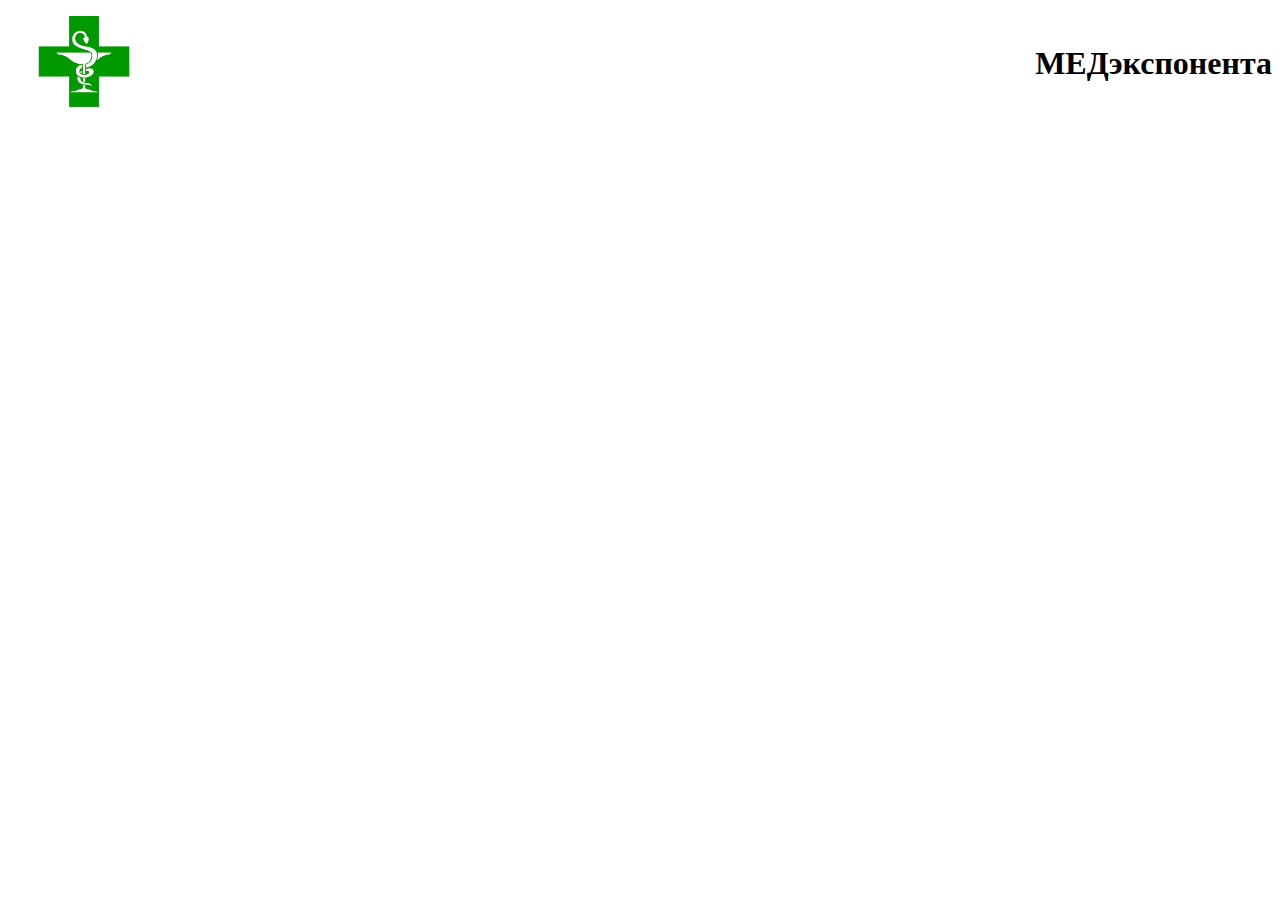
<file: index.html>
<!DOCTYPE html>
<html lang="en">
<head>
    <meta charset="UTF-8">
    <meta name="viewport" content="width=device-width, initial-scale=1.0">
    <link rel="stylesheet" href="/styles/main.css">
    <link rel="stylesheet" href="/styles/header.css">
    <title>Document</title>
</head>
<body>
    <header>
        <div class="logo">
            <img src="/images/med crest.png" alt="крест" class="logo-image">
        </div>
       <h1>МЕДэкспонента</h1>
    </header>
    <main></main>
    <footer></footer>
</body>
</html>
</file>
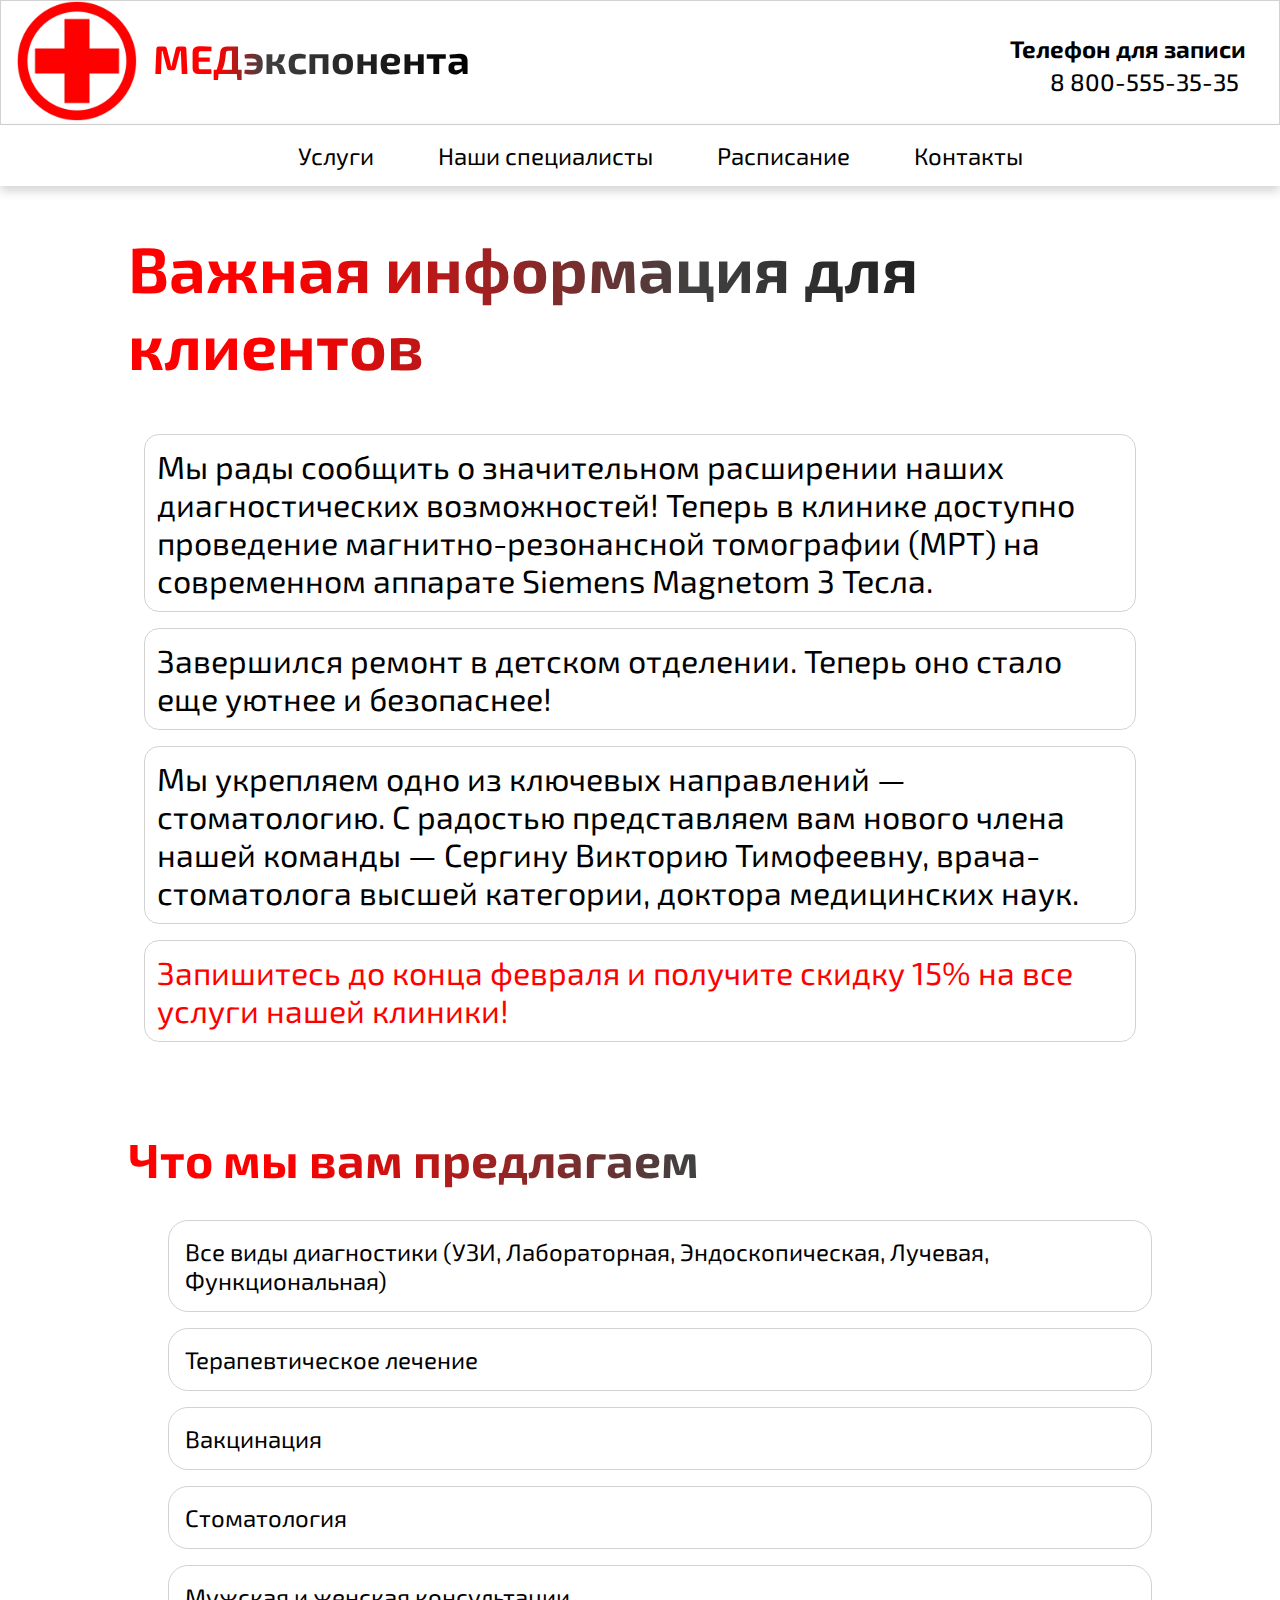
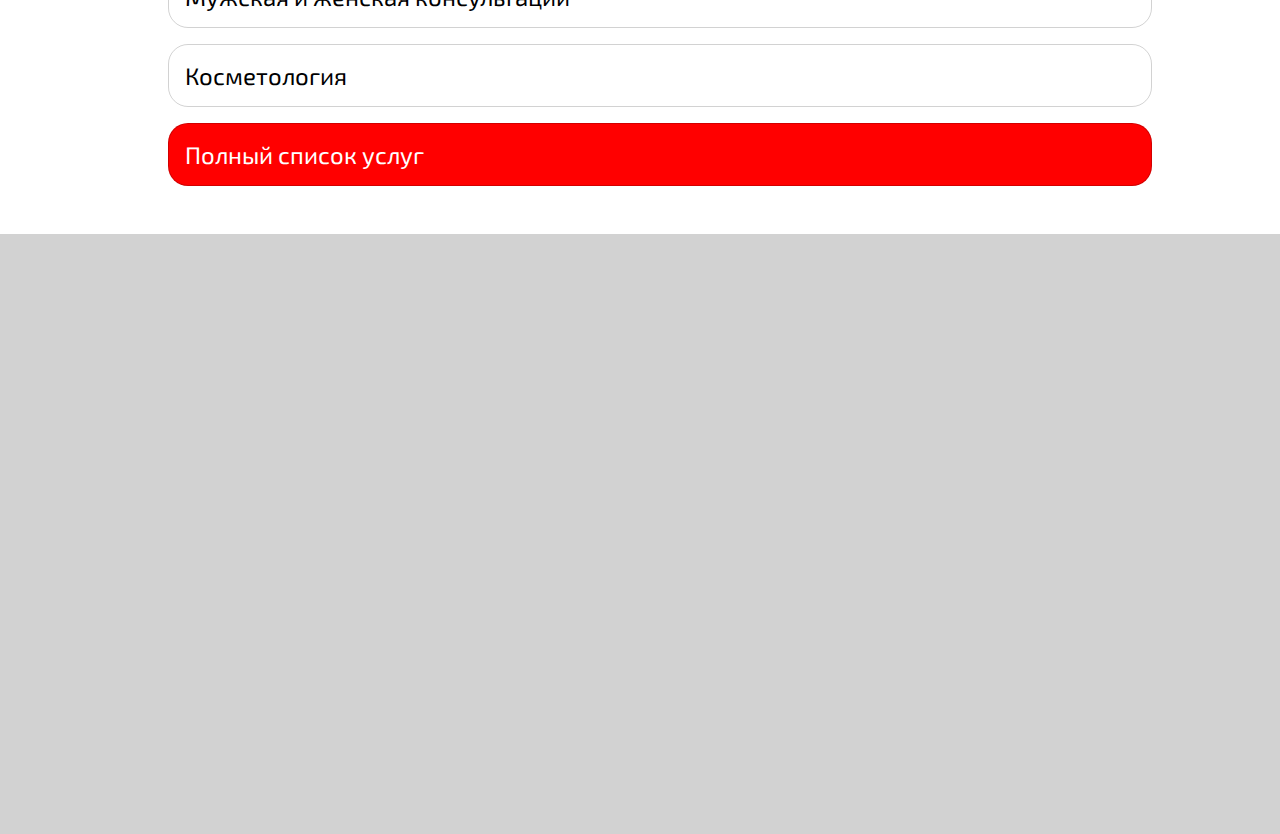
<file: pages/index.html>
<!DOCTYPE html>
<html lang="en">
<head>
    <meta charset="UTF-8">
    <meta name="viewport" content="width=device-width, initial-scale=1.0">
    <link rel="stylesheet" href="/styles/defalut.css">
    <link rel="stylesheet" href="/styles/header.css">
    <link rel="stylesheet" href="/styles/main.css">
    <link rel="stylesheet" href="/styles/footer.css">
    <link rel="stylesheet" href="/styles/navigation.css">
    <title>Главная</title>
</head>
<body>
    <header>
        <div class="naming-wrapper">
            <div class="logo">
                <img src="/images/red_crest.png" alt="крест" class="logo-image">
            </div>
           <h1 class="naming">МЕДэкспонента</h1>
        </div>
       <div class="registration-block">
        <h2>Телефон для записи</h2>
        <span class="registration-phone">8 800-555-35-35</span>
       </div>
    </header>
    <nav class="nav-menu">
        <ul class="refs-list">
            <li><a href="/pages/services.html">Услуги</a></li>
            <li><a href="/pages/specialists.html">Наши специалисты</a></li>
            <li><a href="/pages/schedule.html">Расписание</a></li>
            <li><a href="/pages/contacts.html">Контакты</a></li>
            <!-- <li><a href="">Заглушка</a></li> -->
        </ul>
    </nav>
    <main>
        <div class="news-block">
            <h1>Важная информация для клиентов</h1>
            <article>Мы рады сообщить о значительном расширении наших диагностических возможностей! Теперь в клинике доступно проведение магнитно-резонансной томографии (МРТ) на современном аппарате Siemens Magnetom 3 Тесла.</article>
            <article>Завершился ремонт в детском отделении. Теперь оно стало еще уютнее и безопаснее!</article>
            <article>Мы укрепляем одно из ключевых направлений — стоматологию. С радостью представляем вам нового члена нашей команды — Сергину Викторию Тимофеевну, врача-стоматолога высшей категории, доктора медицинских наук.</article>
            <article class="special-news">Запишитесь до конца февраля и получите скидку 15% на все услуги нашей клиники!</article>
        </div>

        <div class="service-list">
            <h1>Что мы вам предлагаем</h1>
            <ul class="list-wrapper">
                <li>Все виды диагностики (УЗИ, Лабораторная, Эндоскопическая, Лучевая, Функциональная)</li>
                <li>Терапевтическое лечение</li>
                <li>Вакцинация</li>
                <li>Стоматология</li>
                <li>Мужская и женская консультации</li>
                <li>Косметология</li>
                <a href="/pages/services.html"><li class="full-services">Полный список услуг</li></a>
            </ul>
        </div>
    </main>
    <footer></footer>
</body>
</html>
</file>
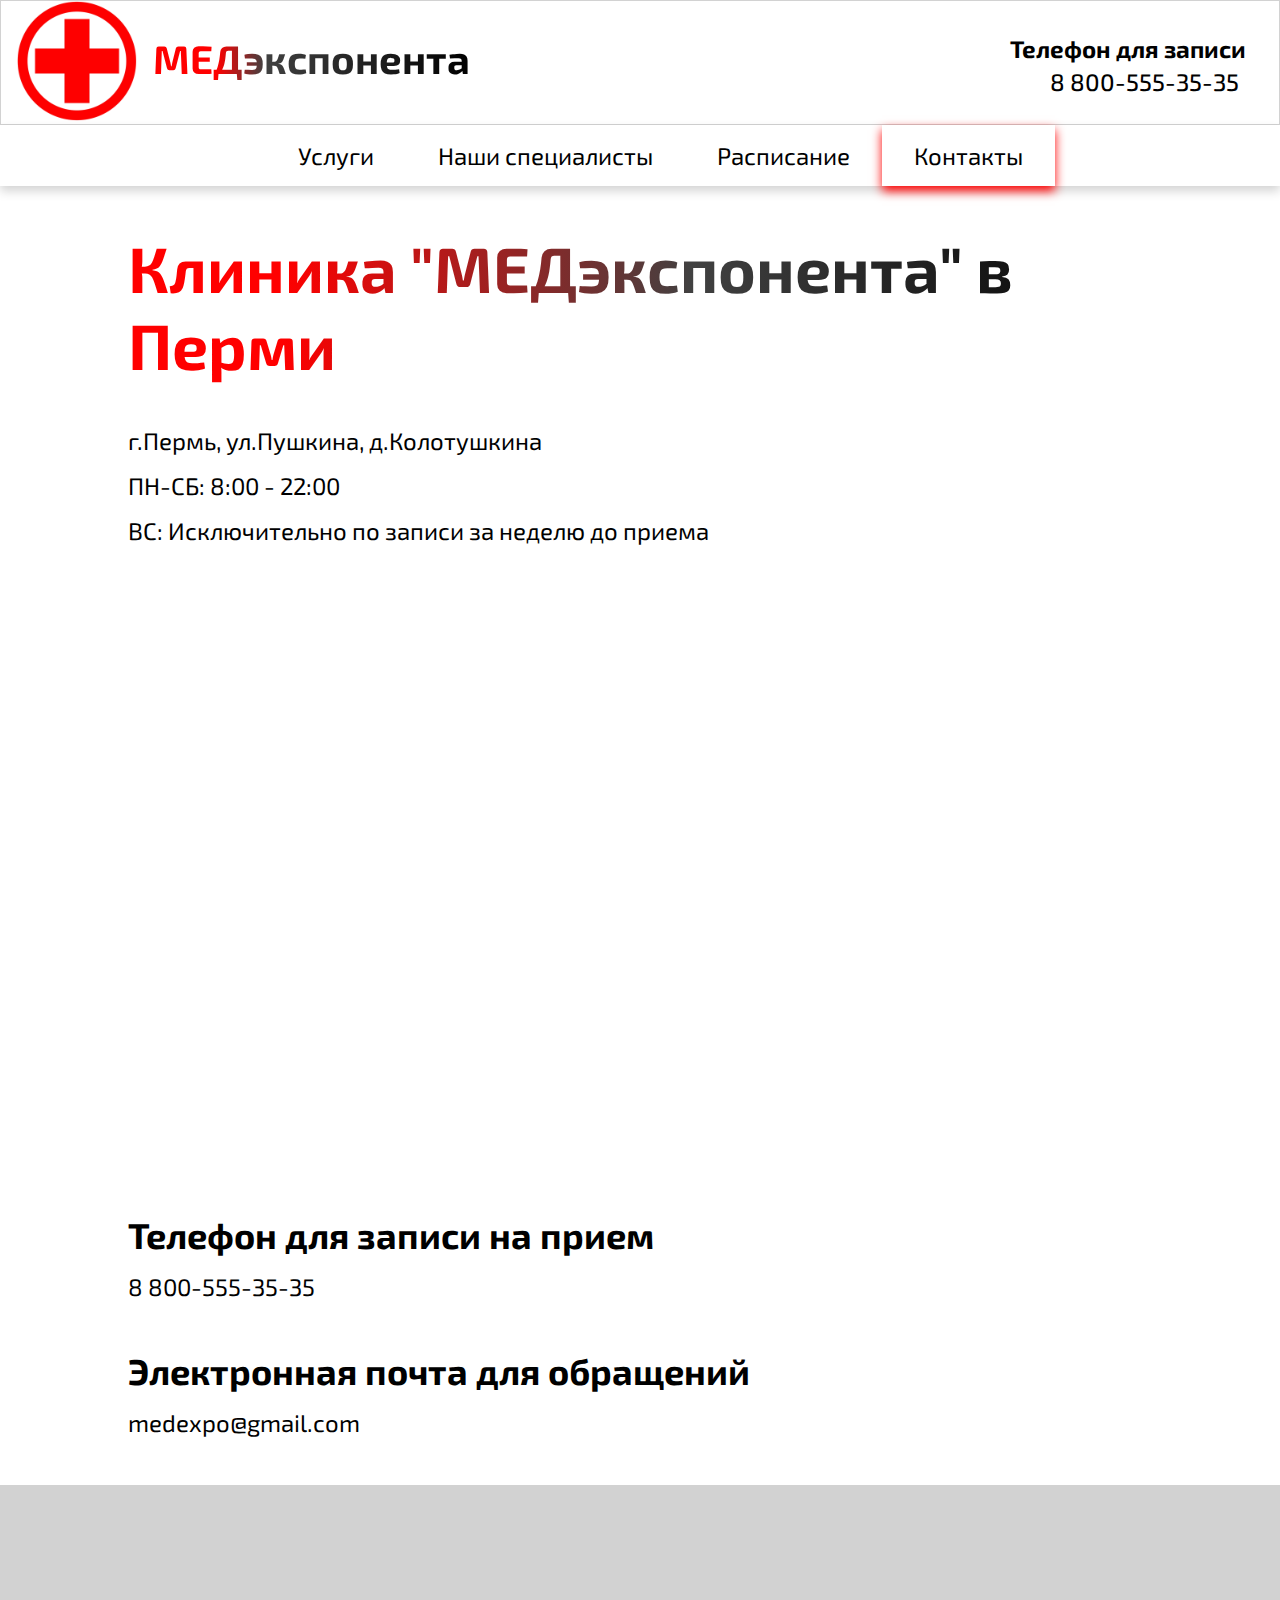
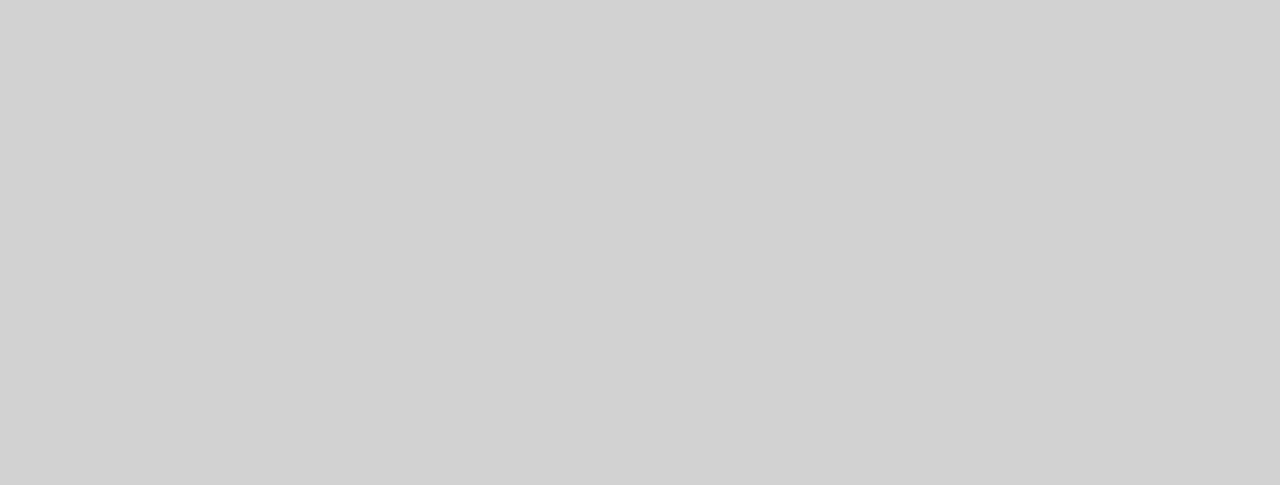
<file: pages/contacts.html>
<!DOCTYPE html>
<html lang="en">
<head>
    <meta charset="UTF-8">
    <meta name="viewport" content="width=device-width, initial-scale=1.0">
    <link rel="stylesheet" href="/styles/defalut.css">
    <link rel="stylesheet" href="/styles/header.css">
    <link rel="stylesheet" href="/styles/main.css">
    <link rel="stylesheet" href="/styles/footer.css">
    <link rel="stylesheet" href="/styles/navigation.css">
    <link rel="stylesheet" href="/styles/contacts.css">
    <title>Контакты</title>
</head>
<body>
    <header>
        <div class="naming-wrapper">
            <div class="logo">
                <img src="/images/red_crest.png" alt="крест" class="logo-image">
            </div>
           <h1 class="naming">МЕДэкспонента</h1>
        </div>
       <div class="registration-block">
        <h2>Телефон для записи</h2>
        <span class="registration-phone">8 800-555-35-35</span>
       </div>
    </header>
    <nav class="nav-menu">
        <ul class="refs-list">
            <li><a href="/pages/services.html">Услуги</a></li>
            <li><a href="/pages/specialists.html">Наши специалисты</a></li>
            <li><a href="/pages/schedule.html">Расписание</a></li>
            <li class="nav-selected"><a href="/pages/contacts.html">Контакты</a></li>
            <!-- <li><a href="">Заглушка</a></li> -->
        </ul>
    </nav>
    <main>
        <h1>Клиника "МЕДэкспонента" в Перми</h1>
    <div class="address-container">
        <p>г.Пермь, ул.Пушкина, д.Колотушкина</p>
        <p>ПН-СБ: 8:00 - 22:00</p>
        <p>ВС: Исключительно по записи за неделю до приема
            
        <div id="map" style="width: 70%; height: 600px; margin: 20px 0;"></div>

    <div class="contacts-container">
        <section></section>
        <section class="phone-section">
            <h2>Телефон для записи на прием</h2>
            <p class="phone">8 800-555-35-35</p>
        </section>
        <section class="email-container">
            <h2>Электронная почта для обращений</h2>
            <p class="email">medexpo@gmail.com</p>
        </section>
        
    </div>
</main>
<footer></footer>
<script src="https://api-maps.yandex.ru/2.1/?apikey=
&lang=ru_RU"pe="text/javascript"></script>
<script type="text/javascript">
        ymaps.ready(init);
        
        function init() {
            var clinicLocation = [58.005291, 56.233629];
            
            var myMap = new ymaps.Map("map", {
                center: clinicLocation,
                zoom: 17
            });
            
            var myPlacemark = new ymaps.Placemark(clinicLocation, {
                balloonContent: '<strong>Клиника "МЕДэкспонента"</strong><br>г.Пермь, ул.Пушкина, д.Колотушкина<br>Телефон: 8 800-555-35-35'
            }, {
                preset: 'islands#redMedicalIcon' 
            });
            
            myMap.geoObjects.add(myPlacemark);
            
        
            myPlacemark.balloon.open();
            
            myMap.controls
                .remove('geolocationControl')
                .remove('trafficControl')
                .remove('typeSelector')
                .remove('fullscreenControl');
                
            if (/Android|webOS|iPhone|iPad|iPod|BlackBerry|IEMobile|Opera Mini/i.test(navigator.userAgent)) {
                myMap.behaviors.disable(['drag', 'scrollZoom']);
            }
        }
    </script>
</body>
</html>
</file>
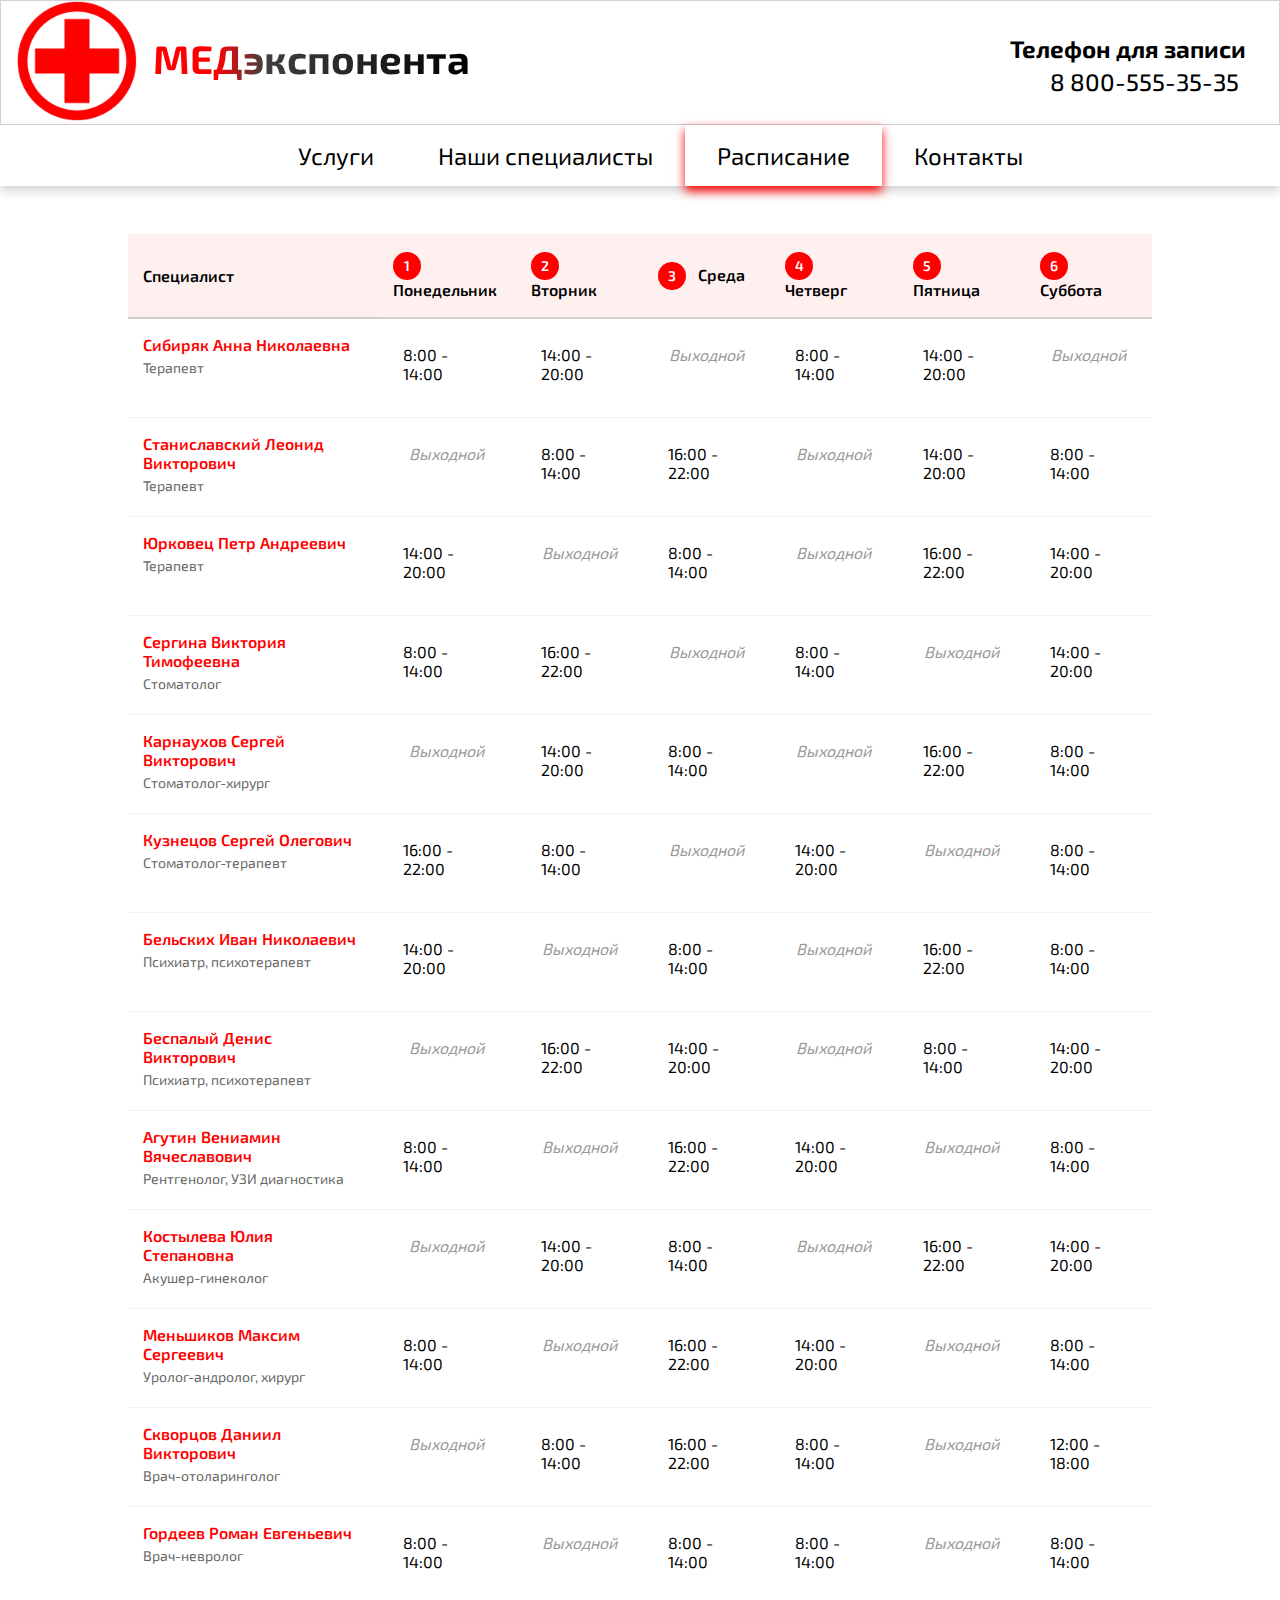
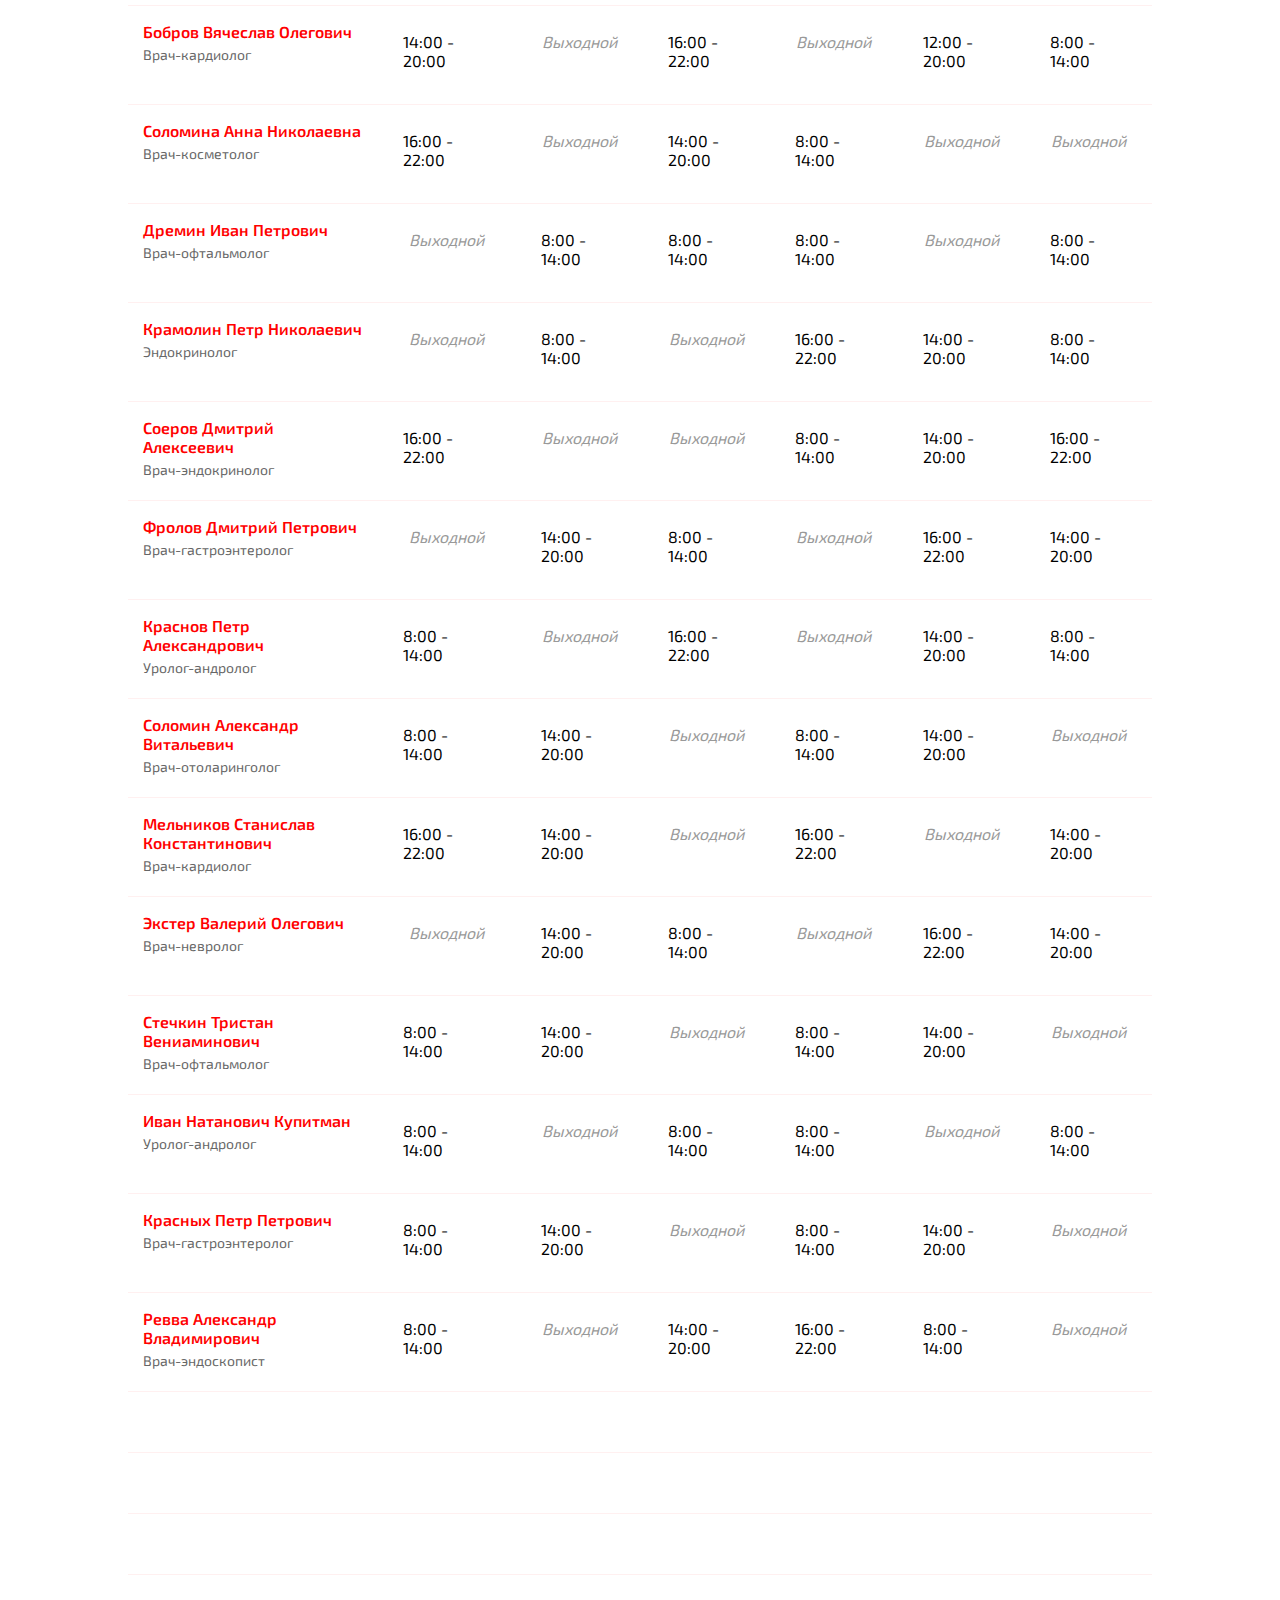
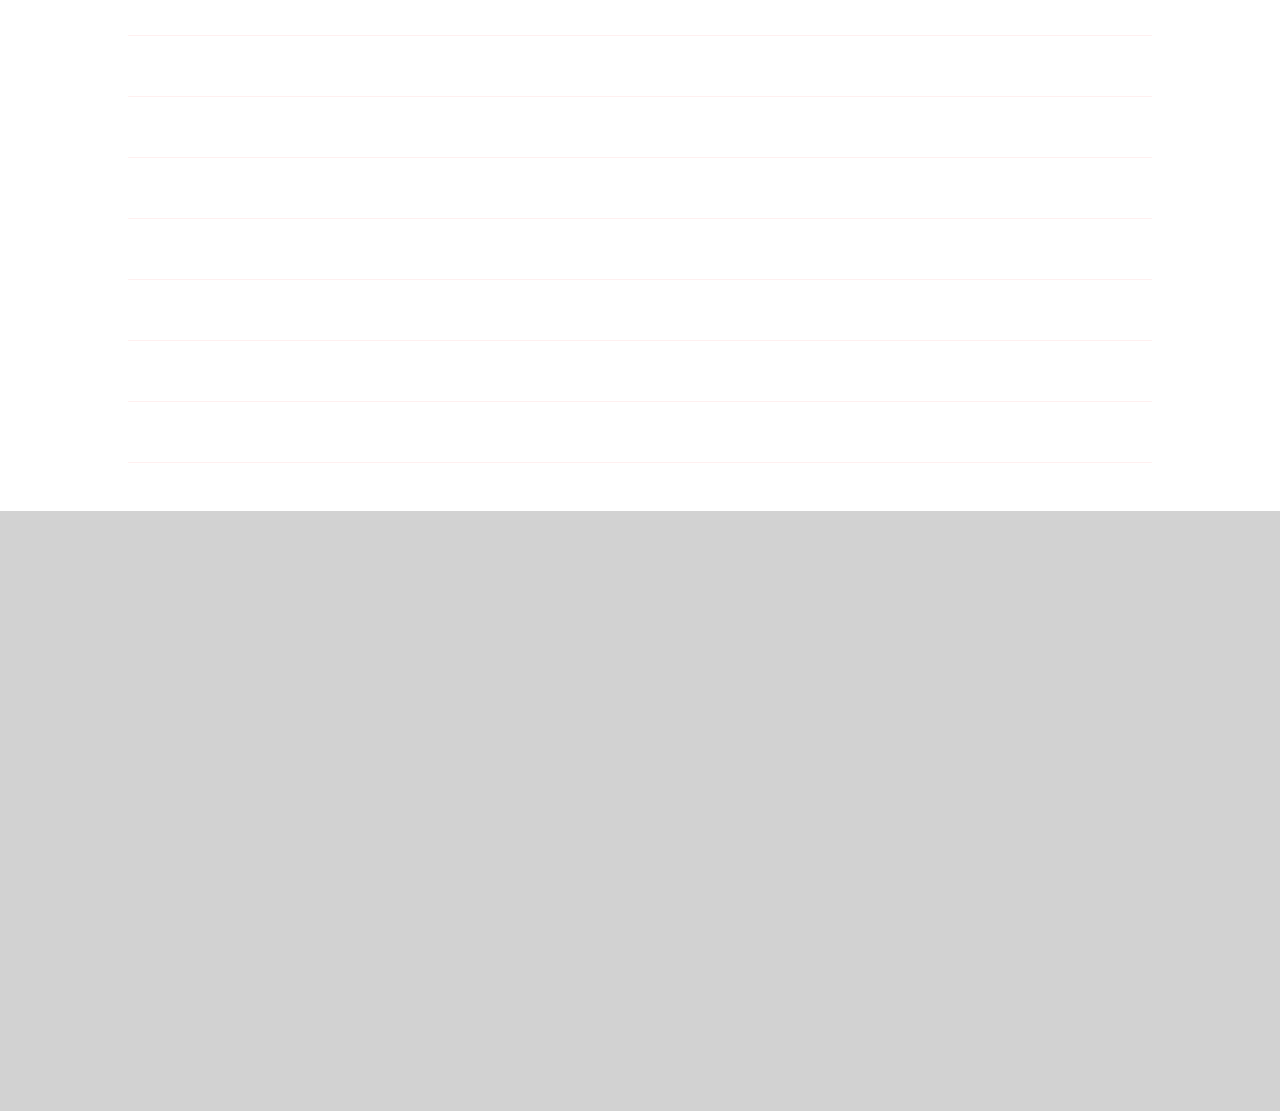
<file: pages/schedule.html>
<!DOCTYPE html>
<html lang="en">
<head>
    <meta charset="UTF-8">
    <meta name="viewport" content="width=device-width, initial-scale=1.0">
    <link rel="stylesheet" href="/styles/defalut.css">
    <link rel="stylesheet" href="/styles/header.css">
    <link rel="stylesheet" href="/styles/main.css">
    <link rel="stylesheet" href="/styles/footer.css">
    <link rel="stylesheet" href="/styles/navigation.css">
    <link rel="stylesheet" href="/styles/schedule.css">
    <title>Расписание</title>
</head>
<body>
    <header>
        <a href="index.html">
        <div class="naming-wrapper">
                <div class="logo">
                    <img src="/images/red_crest.png" alt="крест" class="logo-image">
                </div>
               <h1 class="naming">МЕДэкспонента</h1>
            </div>
        </a>
       <div class="registration-block">
        <h2>Телефон для записи</h2>
        <span class="registration-phone">8 800-555-35-35</span>
       </div>
    </header>
    <nav class="nav-menu">
        <ul class="refs-list">
            <li><a href="/pages/services.html">Услуги</a></li>
            <li><a href="/pages/specialists.html">Наши специалисты</a></li>
            <li class="nav-selected"><a href="/pages/schedule.html">Расписание</a></li>
            <li><a href="/pages/contacts.html">Контакты</a></li>
            <!-- <li><a href="">Заглушка</a></li> -->
        </ul>
    </nav>
    <main>


         <table class="schedule-table">
                <thead>
                    <tr>
                        <th>Специалист</th>
                        <th class="day-header"><span class="day-number">1</span> Понедельник</th>
                        <th class="day-header"><span class="day-number">2</span> Вторник</th>
                        <th class="day-header"><span class="day-number">3</span> Среда</th>
                        <th class="day-header"><span class="day-number">4</span> Четверг</th>
                        <th class="day-header"><span class="day-number">5</span> Пятница</th>
                        <th class="day-header"><span class="day-number">6</span> Суббота</th>
                    </tr>
                </thead>
                <tbody>
                    <tr>
                        <td>
                            <div class="specialist-name">Сибиряк Анна Николаевна</div>
                            <div class="specialist-specialty">Терапевт </div>
                        </td>
                        <td class="schedule-cell">
                            <div class="work-slot morning">8:00 - 14:00</div>
                        </td>
                        <td class="schedule-cell">
                            <div class="work-slot">14:00 - 20:00</div>
                        </td>
                        <td class="schedule-cell">
                            <div class="day-off">Выходной</div>
                        </td>
                        <td class="schedule-cell">
                            <div class="work-slot morning">8:00 - 14:00</div>
                        </td>
                        <td class="schedule-cell">
                            <div class="work-slot">14:00 - 20:00</div>
                        </td>
                        <td class="schedule-cell">
                            <div class="day-off">Выходной</div>
                        </td>
                    </tr>
                    
                    <tr>
                        <td>
                            <div class="specialist-name">Станиславский Леонид Викторович</div>
                            <div class="specialist-specialty">Терапевт </div>
                        </td>
                        <td class="schedule-cell">
                            <div class="day-off">Выходной</div>
                        </td>
                        <td class="schedule-cell">
                            <div class="work-slot morning">8:00 - 14:00</div>
                        </td>
                        <td class="schedule-cell">
                            <div class="work-slot evening">16:00 - 22:00</div>
                        </td>
                        <td class="schedule-cell">
                            <div class="day-off">Выходной</div>
                        </td>
                        <td class="schedule-cell">
                            <div class="work-slot">14:00 - 20:00</div>
                        </td>
                        <td class="schedule-cell">
                            <div class="work-slot morning">8:00 - 14:00</div>
                        </td>
                    </tr>
                    
                    <tr>
                        <td>
                            <div class="specialist-name">Юрковец Петр Андреевич</div>
                            <div class="specialist-specialty">Терапевт </div>
                        </td>
                        <td class="schedule-cell">
                            <div class="work-slot">14:00 - 20:00</div>
                        </td>
                        <td class="schedule-cell">
                            <div class="day-off">Выходной</div>
                        </td>
                        <td class="schedule-cell">
                            <div class="work-slot morning">8:00 - 14:00</div>
                        </td>
                        <td class="schedule-cell">
                            <div class="day-off">Выходной</div>
                        </td>
                        <td class="schedule-cell">
                            <div class="work-slot evening">16:00 - 22:00</div>
                        </td>
                        <td class="schedule-cell">
                            <div class="work-slot">14:00 - 20:00</div>
                        </td>
                    </tr>
                    
                    <tr>
                        <td>
                            <div class="specialist-name">Сергина Виктория Тимофеевна</div>
                            <div class="specialist-specialty">Стоматолог </div>
                        </td>
                        <td class="schedule-cell">
                            <div class="work-slot">8:00 - 14:00</div>
                        </td>
                        <td class="schedule-cell">
                            <div class="work-slot">16:00 - 22:00</div>
                        </td>
                        <td class="schedule-cell">
                            <div class="day-off">Выходной</div>
                        </td>
                        <td class="schedule-cell">
                            <div class="work-slot">8:00 - 14:00</div>
                        </td>
                        <td class="schedule-cell">
                            <div class="day-off">Выходной</div>
                        </td>
                        <td class="schedule-cell">
                            <div class="work-slot">14:00 - 20:00</div>
                        </td>
                    </tr>
                    
                    <tr>
                        <td>
                            <div class="specialist-name">Карнаухов Сергей Викторович</div>
                            <div class="specialist-specialty">Стоматолог-хирург </div>
                        </td>
                        <td class="schedule-cell">
                            <div class="day-off">Выходной</div>
                        </td>
                        <td class="schedule-cell">
                            <div class="work-slot">14:00 - 20:00</div>
                        </td>
                        <td class="schedule-cell">
                            <div class="work-slot">8:00 - 14:00</div>
                        </td>
                        <td class="schedule-cell">
                            <div class="day-off">Выходной</div>
                        </td>
                        <td class="schedule-cell">
                            <div class="work-slot">16:00 - 22:00</div>
                        </td>
                        <td class="schedule-cell">
                            <div class="work-slot">8:00 - 14:00</div>
                        </td>
                    </tr>
                    
                    <tr>
                        <td>
                            <div class="specialist-name">Кузнецов Сергей Олегович</div>
                            <div class="specialist-specialty">Стоматолог-терапевт </div>
                        </td>
                        <td class="schedule-cell">
                            <div class="work-slot">16:00 - 22:00</div>
                        </td>
                        <td class="schedule-cell">
                            <div class="work-slot">8:00 - 14:00</div>
                        </td>
                        <td class="schedule-cell">
                            <div class="day-off">Выходной</div>
                        </td>
                        <td class="schedule-cell">
                            <div class="work-slot">14:00 - 20:00</div>
                        </td>
                        <td class="schedule-cell">
                            <div class="day-off">Выходной</div>
                        </td>
                        <td class="schedule-cell">
                            <div class="work-slot">8:00 - 14:00</div>
                        </td>
                    </tr>
                    
                    <tr>
                        <td>
                            <div class="specialist-name">Бельских Иван Николаевич</div>
                            <div class="specialist-specialty">Психиатр, психотерапевт </div>
                        </td>
                        <td class="schedule-cell">
                            <div class="work-slot">14:00 - 20:00</div>
                        </td>
                        <td class="schedule-cell">
                            <div class="day-off">Выходной</div>
                        </td>
                        <td class="schedule-cell">
                            <div class="work-slot">8:00 - 14:00</div>
                        </td>
                        <td class="schedule-cell">
                            <div class="day-off">Выходной</div>
                        </td>
                        <td class="schedule-cell">
                            <div class="work-slot">16:00 - 22:00</div>
                        </td>
                        <td class="schedule-cell">
                            <div class="work-slot">8:00 - 14:00</div>
                        </td>
                    </tr>
                    
                    <tr>
                        <td>
                            <div class="specialist-name">Беспалый Денис Викторович</div>
                            <div class="specialist-specialty">Психиатр, психотерапевт </div>
                        </td>
                        <td class="schedule-cell">
                            <div class="day-off">Выходной</div>
                        </td>
                        <td class="schedule-cell">
                            <div class="work-slot">16:00 - 22:00</div>
                        </td>
                        <td class="schedule-cell">
                            <div class="work-slot">14:00 - 20:00</div>
                        </td>
                        <td class="schedule-cell">
                            <div class="day-off">Выходной</div>
                        </td>
                        <td class="schedule-cell">
                            <div class="work-slot">8:00 - 14:00</div>
                        </td>
                        <td class="schedule-cell">
                            <div class="work-slot">14:00 - 20:00</div>
                        </td>
                    </tr>
                    
                    <tr>
                        <td>
                            <div class="specialist-name">Агутин Вениамин Вячеславович</div>
                            <div class="specialist-specialty">Рентгенолог, УЗИ диагностика </div>
                        </td>
                        <td class="schedule-cell">
                            <div class="work-slot">8:00 - 14:00</div>
                        </td>
                        <td class="schedule-cell">
                            <div class="day-off">Выходной</div>
                        </td>
                        <td class="schedule-cell">
                            <div class="work-slot">16:00 - 22:00</div>
                        </td>
                        <td class="schedule-cell">
                            <div class="work-slot">14:00 - 20:00</div>
                        </td>
                        <td class="schedule-cell">
                            <div class="day-off">Выходной</div>
                        </td>
                        <td class="schedule-cell">
                            <div class="work-slot">8:00 - 14:00</div>
                        </td>
                    </tr>
                    
                    <tr>
                        <td>
                            <div class="specialist-name">Костылева Юлия Степановна</div>
                            <div class="specialist-specialty">Акушер-гинеколог </div>
                        </td>
                        <td class="schedule-cell">
                            <div class="day-off">Выходной</div>
                        </td>
                        <td class="schedule-cell">
                            <div class="work-slot">14:00 - 20:00</div>
                        </td>
                        <td class="schedule-cell">
                            <div class="work-slot">8:00 - 14:00</div>
                        </td>
                        <td class="schedule-cell">
                            <div class="day-off">Выходной</div>
                        </td>
                        <td class="schedule-cell">
                            <div class="work-slot">16:00 - 22:00</div>
                        </td>
                        <td class="schedule-cell">
                            <div class="work-slot">14:00 - 20:00</div>
                        </td>
                    </tr>
                    
                    <tr>
                        <td>
                            <div class="specialist-name">Меньшиков Максим Сергеевич</div>
                            <div class="specialist-specialty">Уролог-андролог, хирург </div>
                        </td>
                        <td class="schedule-cell">
                            <div class="work-slot">8:00 - 14:00</div>
                        </td>
                        <td class="schedule-cell">
                            <div class="day-off">Выходной</div>
                        </td>
                        <td class="schedule-cell">
                            <div class="work-slot">16:00 - 22:00</div>
                        </td>
                        <td class="schedule-cell">
                            <div class="work-slot">14:00 - 20:00</div>
                        </td>
                        <td class="schedule-cell">
                            <div class="day-off">Выходной</div>
                        </td>
                        <td class="schedule-cell">
                            <div class="work-slot">8:00 - 14:00</div>
                        </td>
                    </tr>
                    <tr>
                        <td>
                            <div class="specialist-name">Скворцов Даниил Викторович</div>
                            <div class="specialist-specialty">Врач-отоларинголог</div>
                        </td>
                        <td class="schedule-cell">
                            <div class="day-off">Выходной</div>
                        </td>
                        <td class="schedule-cell">
                            <div class="work-slot">8:00 - 14:00</div>
                        </td>
                        <td class="schedule-cell">
                            <div class="work-slot">16:00 - 22:00</div>
                        </td>
                        <td class="schedule-cell">
                            <div class="work-slot">8:00 - 14:00</div>
                        </td>
                        <td class="schedule-cell">
                            <div class="day-off">Выходной</div>
                        </td>
                        <td class="schedule-cell">
                            <div class="work-slot">12:00 - 18:00</div>
                        </td>
                    </tr>
                    <tr>
                        <td>
                            <div class="specialist-name">Гордеев Роман Евгеньевич</div>
                            <div class="specialist-specialty">Врач-невролог</div>
                        </td>
                        <td class="schedule-cell">
                            <div class="work-slot">8:00 - 14:00</div>
                        </td>
                        <td class="schedule-cell">
                            <div class="day-off">Выходной</div>
                        </td>
                        <td class="schedule-cell">
                            <div class="work-slot">8:00 - 14:00</div>
                        </td>
                        <td class="schedule-cell">
                            <div class="work-slot">8:00 - 14:00</div>
                        </td>
                        <td class="schedule-cell">
                            <div class="day-off">Выходной</div>
                        </td>
                        <td class="schedule-cell">
                            <div class="work-slot">8:00 - 14:00</div>
                        </td>
                    </tr>
                    <tr>
                        <td>
                            <div class="specialist-name">Бобров Вячеслав Олегович</div>
                            <div class="specialist-specialty">Врач-кардиолог </div>
                        </td>
                        <td class="schedule-cell">
                            <div class="work-slot">14:00 - 20:00</div>
                        </td>
                        <td class="schedule-cell">
                            <div class="day-off">Выходной</div>
                        </td>
                        <td class="schedule-cell">
                            <div class="work-slot">16:00 - 22:00</div>
                        </td>
                        <td class="schedule-cell">
                            <div class="day-off">Выходной</div>
                        </td>
                        <td class="schedule-cell">
                            <div class="work-slot">12:00 - 20:00</div>
                        </td>
                        <td class="schedule-cell">
                            <div class="work-slot">8:00 - 14:00</div>
                        </td>
                    </tr>
                    <tr>
                        <td>
                            <div class="specialist-name">Соломина Анна Николаевна</div>
                            <div class="specialist-specialty">Врач-косметолог</div>
                        </td>
                        <td class="schedule-cell">
                            <div class="work-slot">16:00 - 22:00</div>
                        </td>
                        <td class="schedule-cell">
                            <div class="day-off">Выходной</div>
                        </td>
                        <td class="schedule-cell">
                            <div class="work-slot">14:00 - 20:00</div>
                        </td>
                        <td class="schedule-cell">
                            <div class="work-slot">8:00 - 14:00</div>
                        </td>
                        <td class="schedule-cell">
                            <div class="day-off">Выходной</div>
                        </td>
                        <td class="schedule-cell">
                            <div class="day-off">Выходной</div>
                        </td>
                    </tr>
                    <tr>
                        <td>
                            <div class="specialist-name">Дремин Иван Петрович</div>
                            <div class="specialist-specialty">Врач-офтальмолог</div>
                        </td>
                        <td class="schedule-cell">
                            <div class="day-off">Выходной</div>
                        </td>
                        <td class="schedule-cell">
                            <div class="work-slot">8:00 - 14:00</div>
                        </td>
                        <td class="schedule-cell">
                            <div class="work-slot">8:00 - 14:00</div>
                        </td>
                        <td class="schedule-cell">
                            <div class="work-slot">8:00 - 14:00</div>
                        </td>
                        <td class="schedule-cell">
                            <div class="day-off">Выходной</div>
                        </td>
                        <td class="schedule-cell">
                            <div class="work-slot">8:00 - 14:00</div>
                        </td>
                    </tr>
                    <tr>
                        <td>
                            <div class="specialist-name">Крамолин Петр Николаевич</div>
                            <div class="specialist-specialty">Эндокринолог</div>
                        </td>
                        <td class="schedule-cell">
                            <div class="day-off">Выходной</div>
                        </td>
                        <td class="schedule-cell">
                            <div class="work-slot">8:00 - 14:00</div>
                        </td>
                        <td class="schedule-cell">
                            <div class="day-off">Выходной</div>
                        </td>
                        <td class="schedule-cell">
                            <div class="work-slot">16:00 - 22:00</div>
                        </td>
                        <td class="schedule-cell">
                            <div class="work-slot">14:00 - 20:00</div>
                        </td>
                        <td class="schedule-cell">
                            <div class="work-slot">8:00 - 14:00</div>
                        </td>
                    </tr>
                    <tr>
                        <td>
                            <div class="specialist-name">Соеров Дмитрий Алексеевич</div>
                            <div class="specialist-specialty">Врач-эндокринолог</div>
                        </td>
                        <td class="schedule-cell">
                            <div class="work-slot">16:00 - 22:00</div>
                        </td>
                        <td class="schedule-cell">
                            <div class="day-off">Выходной</div>
                        </td>
                        <td class="schedule-cell">
                            <div class="day-off">Выходной</div>
                        </td>
                        <td class="schedule-cell">
                            <div class="work-slot">8:00 - 14:00</div>
                        </td>
                        <td class="schedule-cell">
                            <div class="work-slot">14:00 - 20:00</div>
                        </td>
                        <td class="schedule-cell">
                            <div class="work-slot">16:00 - 22:00</div>
                        </td>
                    </tr>
                    <tr>
                        <td>
                            <div class="specialist-name">Фролов Дмитрий Петрович</div>
                            <div class="specialist-specialty">Врач-гастроэнтеролог</div>
                        </td>
                        <td class="schedule-cell">
                            <div class="day-off">Выходной</div>
                        </td>
                        <td class="schedule-cell">
                            <div class="work-slot">14:00 - 20:00</div>
                        </td>
                        <td class="schedule-cell">
                            <div class="work-slot">8:00 - 14:00</div>
                        </td>
                        <td class="schedule-cell">
                            <div class="day-off">Выходной</div>
                        </td>
                        <td class="schedule-cell">
                            <div class="work-slot">16:00 - 22:00</div>
                        </td>
                        <td class="schedule-cell">
                            <div class="work-slot">14:00 - 20:00</div>
                        </td>
                    </tr>
                    <tr>
                        <td>
                            <div class="specialist-name">Краснов Петр Александрович</div>
                            <div class="specialist-specialty">Уролог-андролог</div>
                        </td>
                        <td class="schedule-cell">
                            <div class="work-slot">8:00 - 14:00</div>
                        </td>
                        <td class="schedule-cell">
                            <div class="day-off">Выходной</div>
                        </td>
                        <td class="schedule-cell">
                            <div class="work-slot">16:00 - 22:00</div>
                        </td>
                        <td class="schedule-cell">
                            <div class="day-off">Выходной</div>
                        </td>
                        <td class="schedule-cell">
                            <div class="work-slot">14:00 - 20:00</div>
                        </td>
                        <td class="schedule-cell">
                            <div class="work-slot">8:00 - 14:00</div>
                        </td>
                    </tr>
                    <tr>
                        <td>
                            <div class="specialist-name">Соломин Александр Витальевич</div>
                            <div class="specialist-specialty">Врач-отоларинголог </div>
                        <td class="schedule-cell">
                            <div class="work-slot morning">8:00 - 14:00</div>
                        </td>
                        <td class="schedule-cell">
                            <div class="work-slot">14:00 - 20:00</div>
                        </td>
                        <td class="schedule-cell">
                            <div class="day-off">Выходной</div>
                        </td>
                        <td class="schedule-cell">
                            <div class="work-slot morning">8:00 - 14:00</div>
                        </td>
                        <td class="schedule-cell">
                            <div class="work-slot">14:00 - 20:00</div>
                        </td>
                        <td class="schedule-cell">
                            <div class="day-off">Выходной</div>
                        </td>
                    </tr>
                    <tr>
                        <td>
                            <div class="specialist-name">Мельников Станислав Константинович</div>
                            <div class="specialist-specialty">Врач-кардиолог</div>
                        </td>
                        <td class="schedule-cell">
                            <div class="work-slot">16:00 - 22:00</div>
                        </td>
                        <td class="schedule-cell">
                            <div class="work-slot">14:00 - 20:00</div>
                        </td>
                        <td class="schedule-cell">
                            <div class="day-off">Выходной</div>
                        </td>
                        <td class="schedule-cell">
                            <div class="work-slot">16:00 - 22:00</div>
                        </td>
                        <td class="schedule-cell">
                            <div class="day-off">Выходной</div>
                        </td>
                        <td class="schedule-cell">
                            <div class="work-slot">14:00 - 20:00</div>
                        </td>
                    </tr>
                    <tr>
                        <td>
                            <div class="specialist-name">Экстер Валерий Олегович</div>
                            <div class="specialist-specialty">Врач-невролог</div>
                        </td>
                        <td class="schedule-cell">
                            <div class="day-off">Выходной</div>
                        </td>
                        <td class="schedule-cell">
                            <div class="work-slot">14:00 - 20:00</div>
                        </td>
                        <td class="schedule-cell">
                            <div class="work-slot">8:00 - 14:00</div>
                        </td>
                        <td class="schedule-cell">
                            <div class="day-off">Выходной</div>
                        </td>
                        <td class="schedule-cell">
                            <div class="work-slot">16:00 - 22:00</div>
                        </td>
                        <td class="schedule-cell">
                            <div class="work-slot">14:00 - 20:00</div>
                        </td>
                    </tr>
                    <tr>
                        <td>
                            <div class="specialist-name">Стечкин Тристан Вениаминович</div>
                            <div class="specialist-specialty">Врач-офтальмолог</div>
                        </td>
                        <td class="schedule-cell">
                            <div class="work-slot morning">8:00 - 14:00</div>
                        </td>
                        <td class="schedule-cell">
                            <div class="work-slot">14:00 - 20:00</div>
                        </td>
                        <td class="schedule-cell">
                            <div class="day-off">Выходной</div>
                        </td>
                        <td class="schedule-cell">
                            <div class="work-slot morning">8:00 - 14:00</div>
                        </td>
                        <td class="schedule-cell">
                            <div class="work-slot">14:00 - 20:00</div>
                        </td>
                        <td class="schedule-cell">
                            <div class="day-off">Выходной</div>
                        </td>
                    </tr>
                    <tr>
                        <td>
                            <div class="specialist-name">Иван Натанович Купитман</div>
                            <div class="specialist-specialty">Уролог-андролог</div>
                        </td>
                        <td class="schedule-cell">
                            <div class="work-slot">8:00 - 14:00</div>
                        </td>
                        <td class="schedule-cell">
                            <div class="day-off">Выходной</div>
                        </td>
                        <td class="schedule-cell">
                            <div class="work-slot">8:00 - 14:00</div>
                        </td>
                        <td class="schedule-cell">
                            <div class="work-slot">8:00 - 14:00</div>
                        </td>
                        <td class="schedule-cell">
                            <div class="day-off">Выходной</div>
                        </td>
                        <td class="schedule-cell">
                            <div class="work-slot">8:00 - 14:00</div>
                        </td>
                    </tr>
                    <tr>
                        <td>
                            <div class="specialist-name">Красных Петр Петрович</div>
                            <div class="specialist-specialty">Врач-гастроэнтеролог </div>
                        </td>
                        <td class="schedule-cell">
                            <div class="work-slot morning">8:00 - 14:00</div>
                        </td>
                        <td class="schedule-cell">
                            <div class="work-slot">14:00 - 20:00</div>
                        </td>
                        <td class="schedule-cell">
                            <div class="day-off">Выходной</div>
                        </td>
                        <td class="schedule-cell">
                            <div class="work-slot morning">8:00 - 14:00</div>
                        </td>
                        <td class="schedule-cell">
                            <div class="work-slot">14:00 - 20:00</div>
                        </td>
                        <td class="schedule-cell">
                            <div class="day-off">Выходной</div>
                        </td>
                    </tr>
                    <tr>
                        <td>
                            <div class="specialist-name">Ревва Александр Владимирович</div>
                            <div class="specialist-specialty">Врач-эндоскопист </div>
                        </td>
                        <td class="schedule-cell">
                            <div class="work-slot">8:00 - 14:00</div>
                        </td>
                        <td class="schedule-cell">
                            <div class="day-off">Выходной</div>
                        </td>
                        <td class="schedule-cell">
                            <div class="work-slot">14:00 - 20:00</div>
                        </td>
                        <td class="schedule-cell">
                            <div class="work-slot">16:00 - 22:00</div>
                        </td>
                        <td class="schedule-cell">
                            <div class="work-slot">8:00 - 14:00</div>
                        </td>
                        <td class="schedule-cell">
                            <div class="day-off">Выходной</div>
                        </td>
                    </tr>
                    <tr>
                        <td>
                            <div class="specialist-name"></div>
                            <div class="specialist-specialty"> </div>
                        </td>
                        <td class="schedule-cell">
                            <div class="work-slot"></div>
                        </td>
                        <td class="schedule-cell">
                            <div class="day-off"></div>
                        </td>
                        <td class="schedule-cell">
                            <div class="work-slot"></div>
                        </td>
                        <td class="schedule-cell">
                            <div class="work-slot"></div>
                        </td>
                        <td class="schedule-cell">
                            <div class="day-off"></div>
                        </td>
                        <td class="schedule-cell">
                            <div class="work-slot"></div>
                        </td>
                    </tr>
                    <tr>
                        <td>
                            <div class="specialist-name"></div>
                            <div class="specialist-specialty"> </div>
                        </td>
                        <td class="schedule-cell">
                            <div class="work-slot"></div>
                        </td>
                        <td class="schedule-cell">
                            <div class="day-off"></div>
                        </td>
                        <td class="schedule-cell">
                            <div class="work-slot"></div>
                        </td>
                        <td class="schedule-cell">
                            <div class="work-slot"></div>
                        </td>
                        <td class="schedule-cell">
                            <div class="day-off"></div>
                        </td>
                        <td class="schedule-cell">
                            <div class="work-slot"></div>
                        </td>
                    </tr>
                    <tr>
                        <td>
                            <div class="specialist-name"></div>
                            <div class="specialist-specialty"> </div>
                        </td>
                        <td class="schedule-cell">
                            <div class="work-slot"></div>
                        </td>
                        <td class="schedule-cell">
                            <div class="day-off"></div>
                        </td>
                        <td class="schedule-cell">
                            <div class="work-slot"></div>
                        </td>
                        <td class="schedule-cell">
                            <div class="work-slot"></div>
                        </td>
                        <td class="schedule-cell">
                            <div class="day-off"></div>
                        </td>
                        <td class="schedule-cell">
                            <div class="work-slot"></div>
                        </td>
                    </tr>
                    <tr>
                        <td>
                            <div class="specialist-name"></div>
                            <div class="specialist-specialty"> </div>
                        </td>
                        <td class="schedule-cell">
                            <div class="work-slot"></div>
                        </td>
                        <td class="schedule-cell">
                            <div class="day-off"></div>
                        </td>
                        <td class="schedule-cell">
                            <div class="work-slot"></div>
                        </td>
                        <td class="schedule-cell">
                            <div class="work-slot"></div>
                        </td>
                        <td class="schedule-cell">
                            <div class="day-off"></div>
                        </td>
                        <td class="schedule-cell">
                            <div class="work-slot"></div>
                        </td>
                    </tr>
                    <tr>
                        <td>
                            <div class="specialist-name"></div>
                            <div class="specialist-specialty"> </div>
                        </td>
                        <td class="schedule-cell">
                            <div class="work-slot"></div>
                        </td>
                        <td class="schedule-cell">
                            <div class="day-off"></div>
                        </td>
                        <td class="schedule-cell">
                            <div class="work-slot"></div>
                        </td>
                        <td class="schedule-cell">
                            <div class="work-slot"></div>
                        </td>
                        <td class="schedule-cell">
                            <div class="day-off"></div>
                        </td>
                        <td class="schedule-cell">
                            <div class="work-slot"></div>
                        </td>
                    </tr>
                    <tr>
                        <td>
                            <div class="specialist-name"></div>
                            <div class="specialist-specialty"> </div>
                        </td>
                        <td class="schedule-cell">
                            <div class="work-slot"></div>
                        </td>
                        <td class="schedule-cell">
                            <div class="day-off"></div>
                        </td>
                        <td class="schedule-cell">
                            <div class="work-slot"></div>
                        </td>
                        <td class="schedule-cell">
                            <div class="work-slot"></div>
                        </td>
                        <td class="schedule-cell">
                            <div class="day-off"></div>
                        </td>
                        <td class="schedule-cell">
                            <div class="work-slot"></div>
                        </td>
                    </tr>
                    <tr>
                        <td>
                            <div class="specialist-name"></div>
                            <div class="specialist-specialty"> </div>
                        </td>
                        <td class="schedule-cell">
                            <div class="work-slot"></div>
                        </td>
                        <td class="schedule-cell">
                            <div class="day-off"></div>
                        </td>
                        <td class="schedule-cell">
                            <div class="work-slot"></div>
                        </td>
                        <td class="schedule-cell">
                            <div class="work-slot"></div>
                        </td>
                        <td class="schedule-cell">
                            <div class="day-off"></div>
                        </td>
                        <td class="schedule-cell">
                            <div class="work-slot"></div>
                        </td>
                    </tr>
                    <tr>
                        <td>
                            <div class="specialist-name"></div>
                            <div class="specialist-specialty"> </div>
                        </td>
                        <td class="schedule-cell">
                            <div class="work-slot"></div>
                        </td>
                        <td class="schedule-cell">
                            <div class="day-off"></div>
                        </td>
                        <td class="schedule-cell">
                            <div class="work-slot"></div>
                        </td>
                        <td class="schedule-cell">
                            <div class="work-slot"></div>
                        </td>
                        <td class="schedule-cell">
                            <div class="day-off"></div>
                        </td>
                        <td class="schedule-cell">
                            <div class="work-slot"></div>
                        </td>
                    </tr>
                    <tr>
                        <td>
                            <div class="specialist-name"></div>
                            <div class="specialist-specialty"> </div>
                        </td>
                        <td class="schedule-cell">
                            <div class="work-slot"></div>
                        </td>
                        <td class="schedule-cell">
                            <div class="day-off"></div>
                        </td>
                        <td class="schedule-cell">
                            <div class="work-slot"></div>
                        </td>
                        <td class="schedule-cell">
                            <div class="work-slot"></div>
                        </td>
                        <td class="schedule-cell">
                            <div class="day-off"></div>
                        </td>
                        <td class="schedule-cell">
                            <div class="work-slot"></div>
                        </td>
                    </tr>
                    <tr>
                        <td>
                            <div class="specialist-name"></div>
                            <div class="specialist-specialty"> </div>
                        </td>
                        <td class="schedule-cell">
                            <div class="work-slot"></div>
                        </td>
                        <td class="schedule-cell">
                            <div class="day-off"></div>
                        </td>
                        <td class="schedule-cell">
                            <div class="work-slot"></div>
                        </td>
                        <td class="schedule-cell">
                            <div class="work-slot"></div>
                        </td>
                        <td class="schedule-cell">
                            <div class="day-off"></div>
                        </td>
                        <td class="schedule-cell">
                            <div class="work-slot"></div>
                        </td>
                    </tr>
                    <tr>
                        <td>
                            <div class="specialist-name"></div>
                            <div class="specialist-specialty"> </div>
                        </td>
                        <td class="schedule-cell">
                            <div class="work-slot"></div>
                        </td>
                        <td class="schedule-cell">
                            <div class="day-off"></div>
                        </td>
                        <td class="schedule-cell">
                            <div class="work-slot"></div>
                        </td>
                        <td class="schedule-cell">
                            <div class="work-slot"></div>
                        </td>
                        <td class="schedule-cell">
                            <div class="day-off"></div>
                        </td>
                        <td class="schedule-cell">
                            <div class="work-slot"></div>
                        </td>
                    </tr>
                </tbody>
            </table>
    </main>
    <footer></footer>
</body>
</html>
</file>
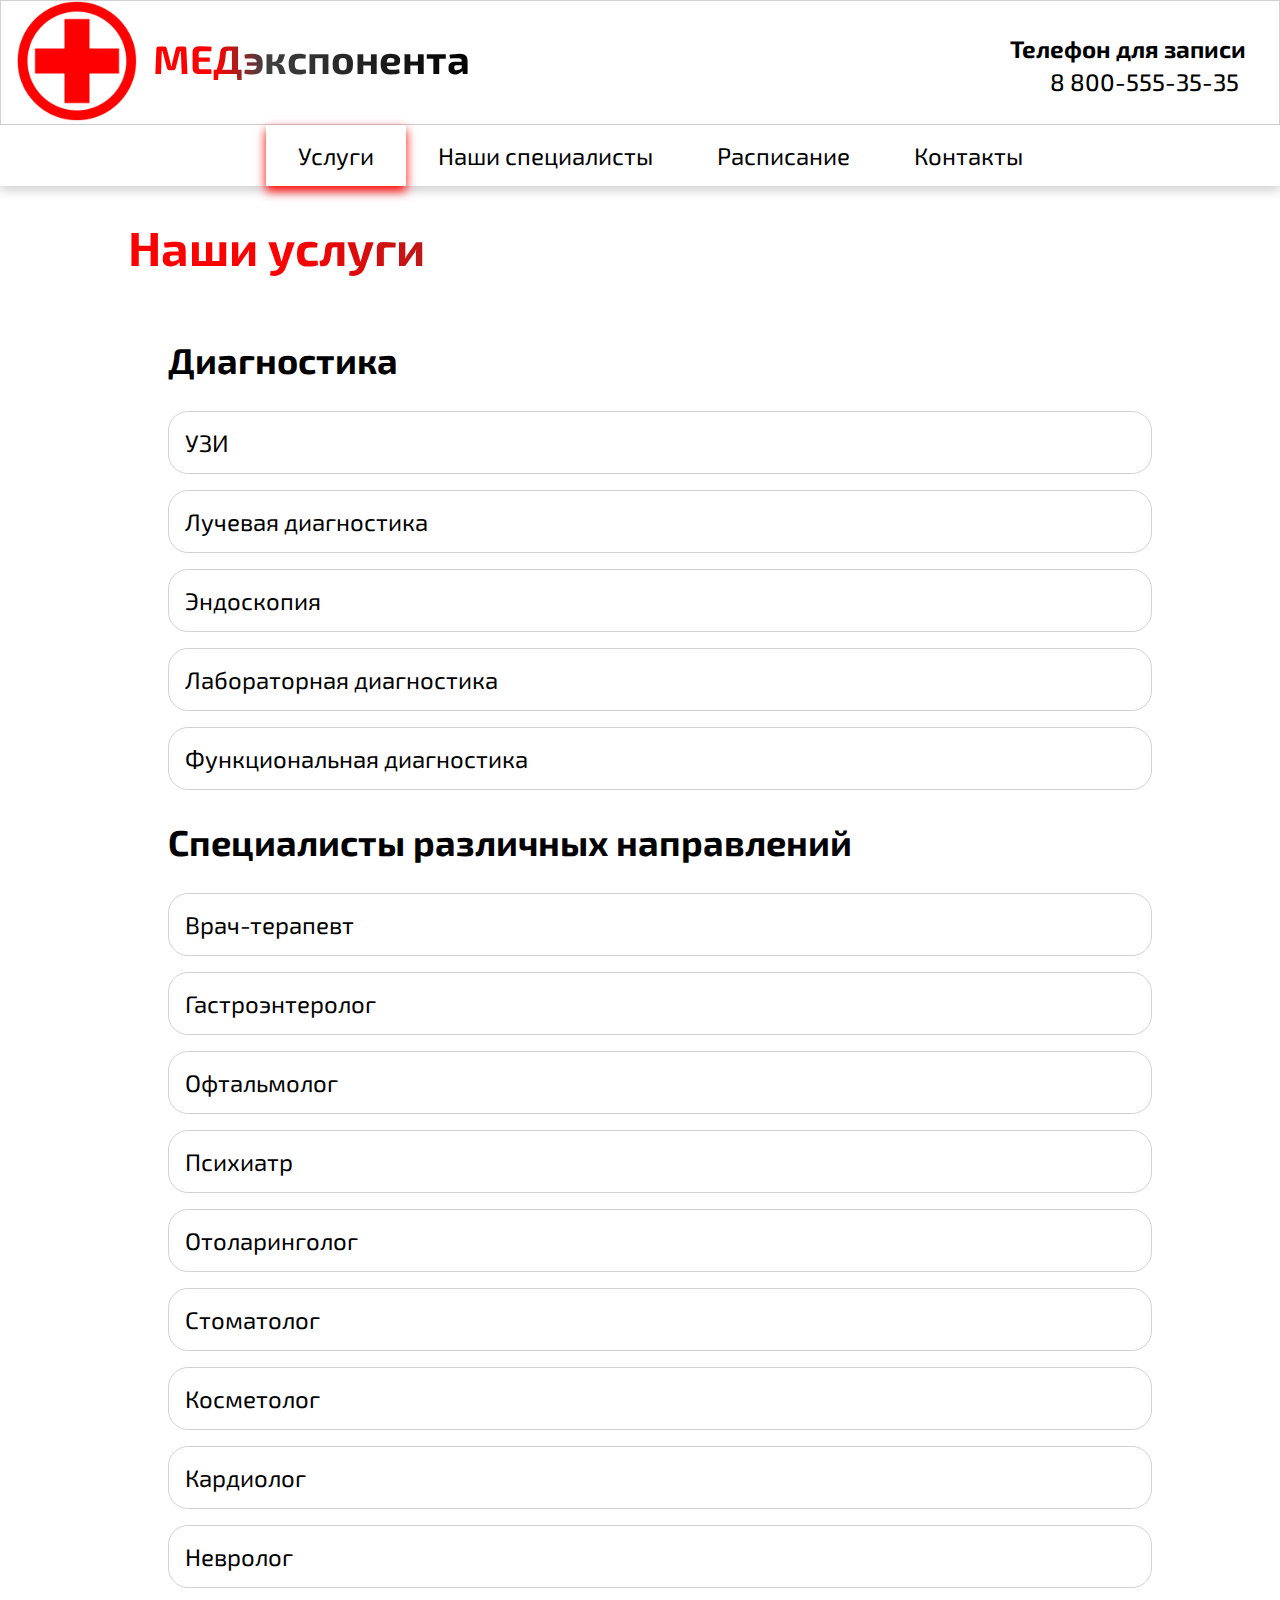
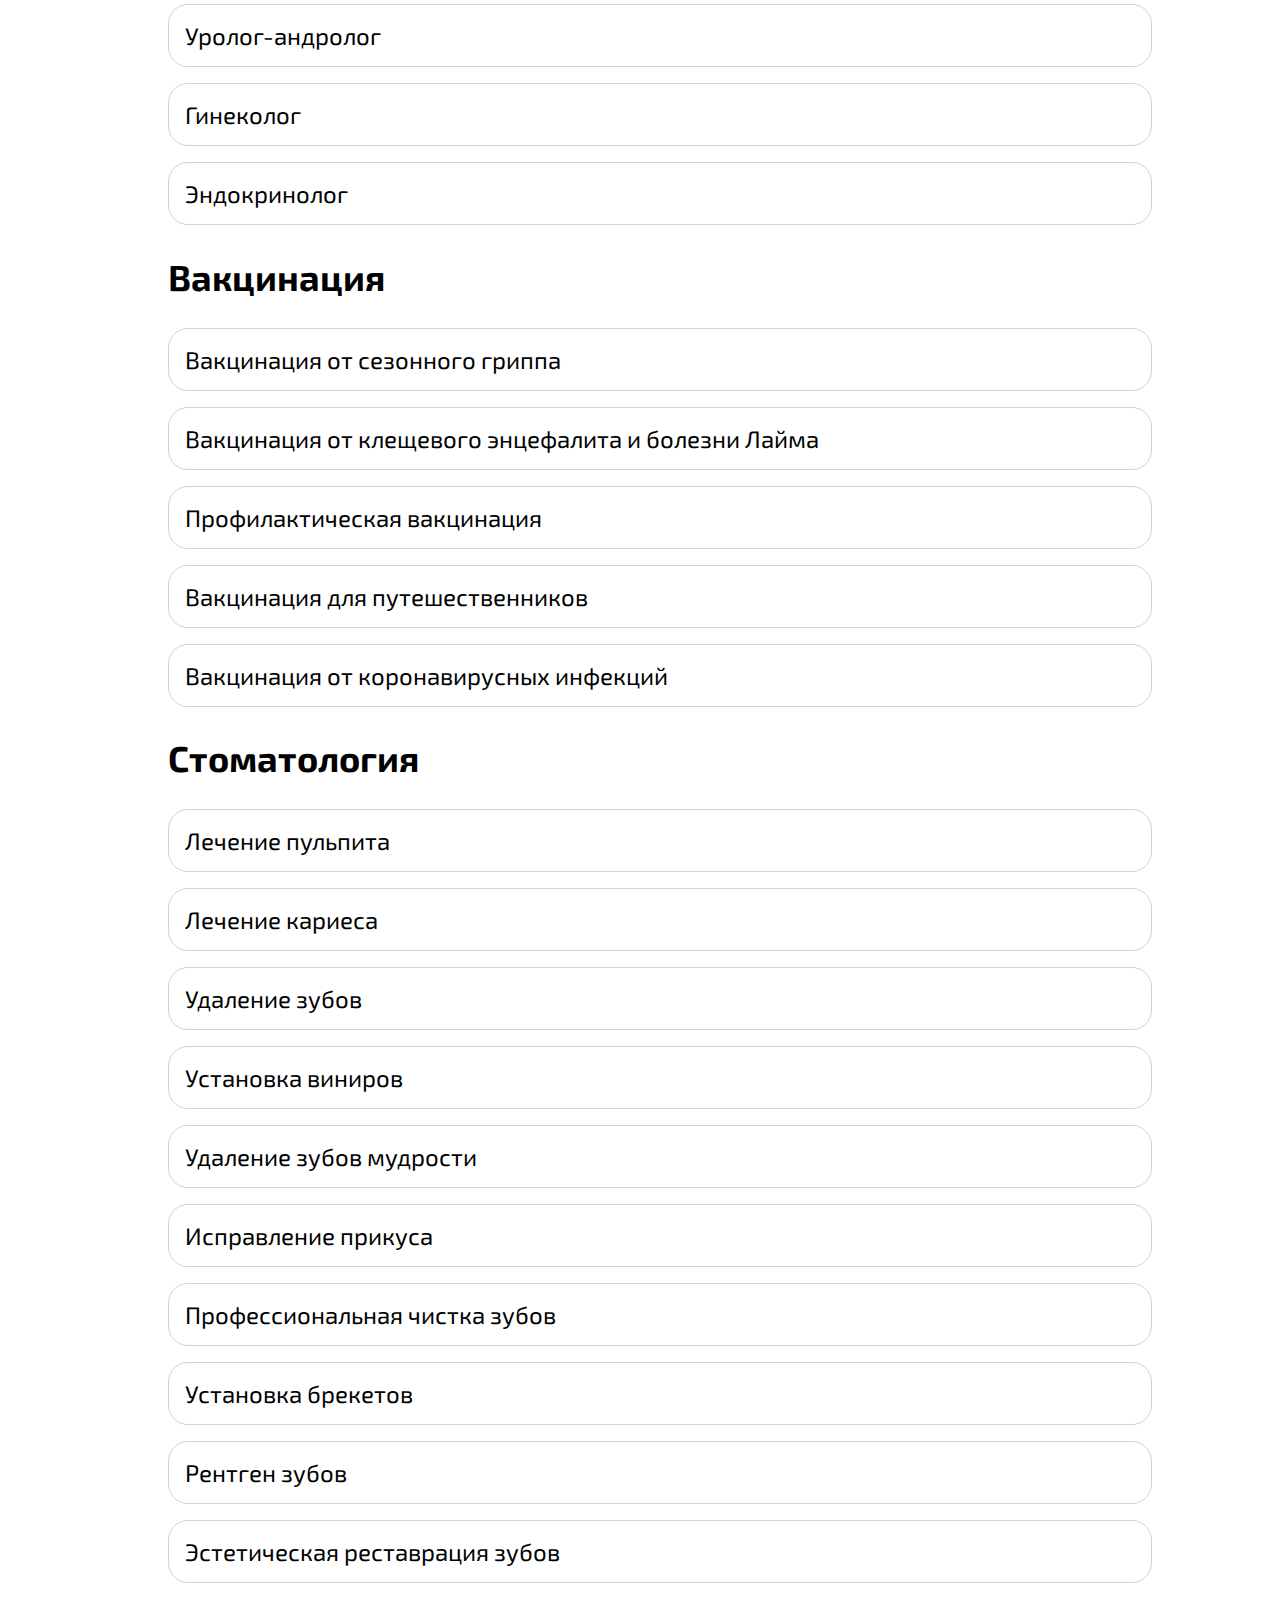
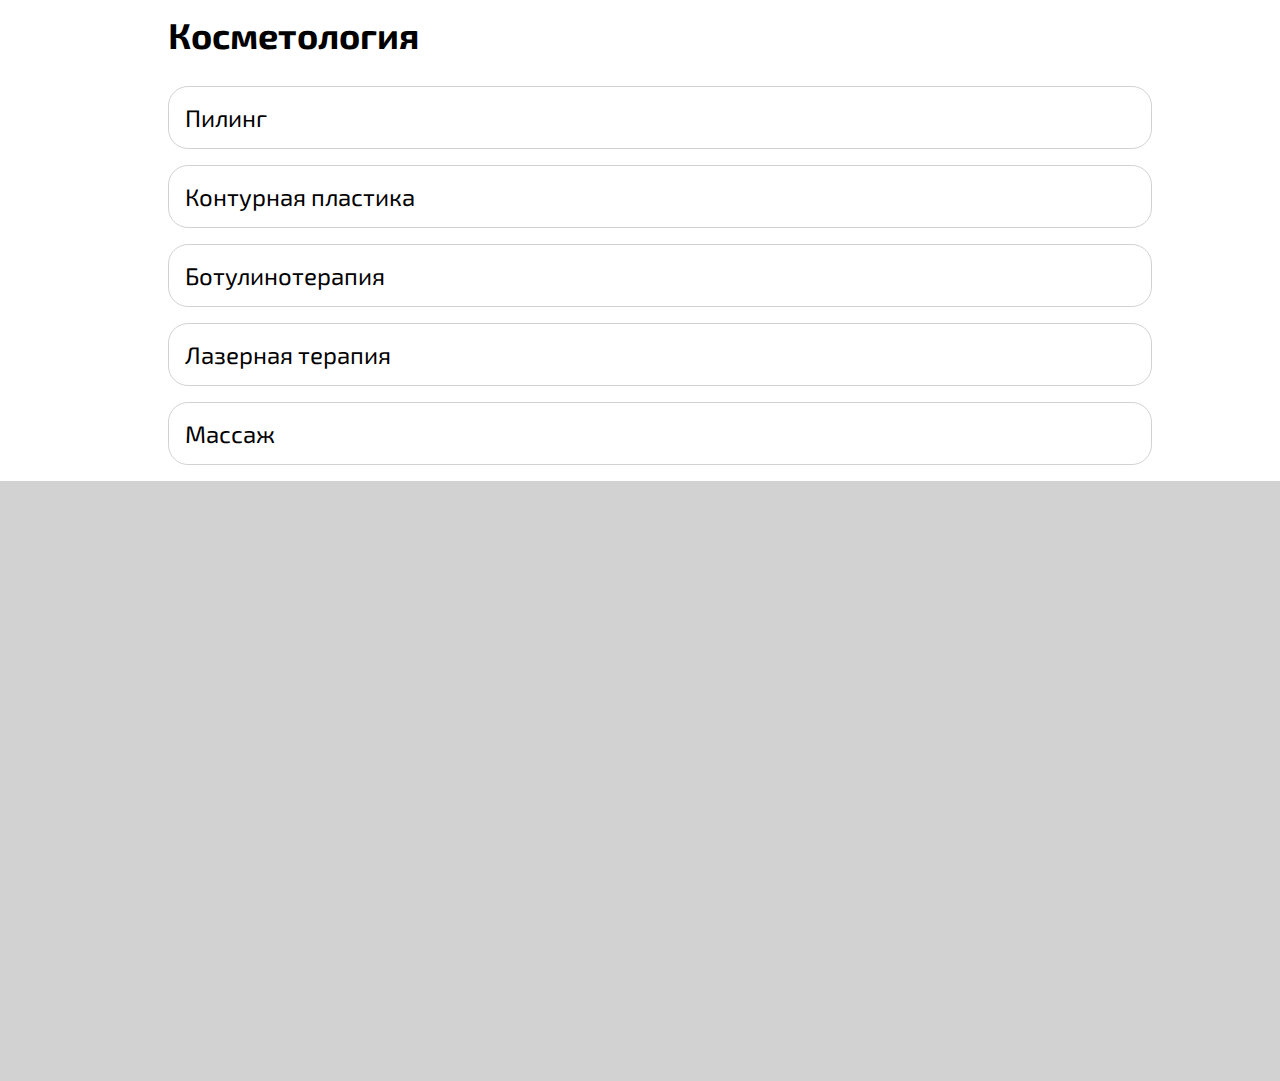
<file: pages/services.html>
<!DOCTYPE html>
<html lang="en">
<head>
    <meta charset="UTF-8">
    <meta name="viewport" content="width=device-width, initial-scale=1.0">
    <link rel="stylesheet" href="/styles/defalut.css">
    <link rel="stylesheet" href="/styles/header.css">
    <link rel="stylesheet" href="/styles/main.css">
    <link rel="stylesheet" href="/styles/footer.css">
    <link rel="stylesheet" href="/styles/navigation.css">
    <link rel="stylesheet" href="/styles/services.css">
    <title>Услуги</title>
</head>
<body>
    <header>
        <a href="index.html">
        <div class="naming-wrapper">
                <div class="logo">
                    <img src="/images/red_crest.png" alt="крест" class="logo-image">
                </div>
               <h1 class="naming">МЕДэкспонента</h1>
            </div>
        </a>
       <div class="registration-block">
        <h2>Телефон для записи</h2>
        <span class="registration-phone">8 800-555-35-35</span>
       </div>
    </header>
    <nav class="nav-menu">
        <ul class="refs-list">
            <li class="nav-selected"><a href="/pages/services.html">Услуги</a></li>
            <li><a href="/pages/specialists.html">Наши специалисты</a></li>
            <li><a href="/pages/schedule.html">Расписание</a></li>
            <li><a href="/pages/contacts.html">Контакты</a></li>
            <!-- <li><a href="">Заглушка</a></li> -->
        </ul>
    </nav>
    <main>
        <div class="services-section">
            <h1>Наши услуги</h1>
            <div class="diagnostics">
                <ul class="list-wrapper">
                    <h2>Диагностика</h2>
                    <li>УЗИ</li>
                    <li>Лучевая диагностика</li>
                    <li>Эндоскопия</li>
                    <li>Лабораторная диагностика</li>
                    <li>Функциональная диагностика</li>
                </ul>
                <ul class="list-wrapper">
                    <h2>Специалисты различных направлений</h2>
                    <li>Врач-терапевт</li>
                    <li>Гастроэнтеролог</li>
                    <li>Офтальмолог</li>
                    <li>Психиатр</li>
                    <li>Отоларинголог</li>
                    <li>Стоматолог</li>
                    <li>Косметолог</li>
                    <li>Кардиолог</li>
                    <li>Невролог</li>
                    <li>Уролог-андролог</li>
                    <li>Гинеколог</li>
                    <li>Эндокринолог</li>
                </ul>
                <ul class="list-wrapper">
                    <h2>Вакцинация</h2>
                    <li>Вакцинация от сезонного гриппа</li>
                    <li>Вакцинация от клещевого энцефалита и болезни Лайма</li>
                    <li>Профилактическая вакцинация</li>
                    <li>Вакцинация для путешественников</li>
                    <li>Вакцинация от коронавирусных инфекций</li>
                </ul>
                <ul class="list-wrapper">
                    <h2>Стоматология</h2>
                    <li>Лечение пульпита</li>
                    <li>Лечение кариеса</li>
                    <li>Удаление зубов</li>
                    <li>Установка виниров</li>
                    <li>Удаление зубов мудрости</li>
                    <li>Исправление прикуса</li>
                    <li>Профессиональная чистка зубов</li>
                    <li>Установка брекетов</li>
                    <li>Рентген зубов</li>
                    <li>Эстетическая реставрация зубов</li>
                </ul>
                <ul class="list-wrapper">
                    <h2>Косметология</h2>
                    <li>Пилинг</li>
                    <li>Контурная пластика</li>
                    <li>Ботулинотерапия</li>
                    <li>Лазерная терапия</li>
                    <li>Массаж</li>
                </ul>
            </div>



        </div>
    </main>
    <footer></footer>
</body>
</html>
</file>
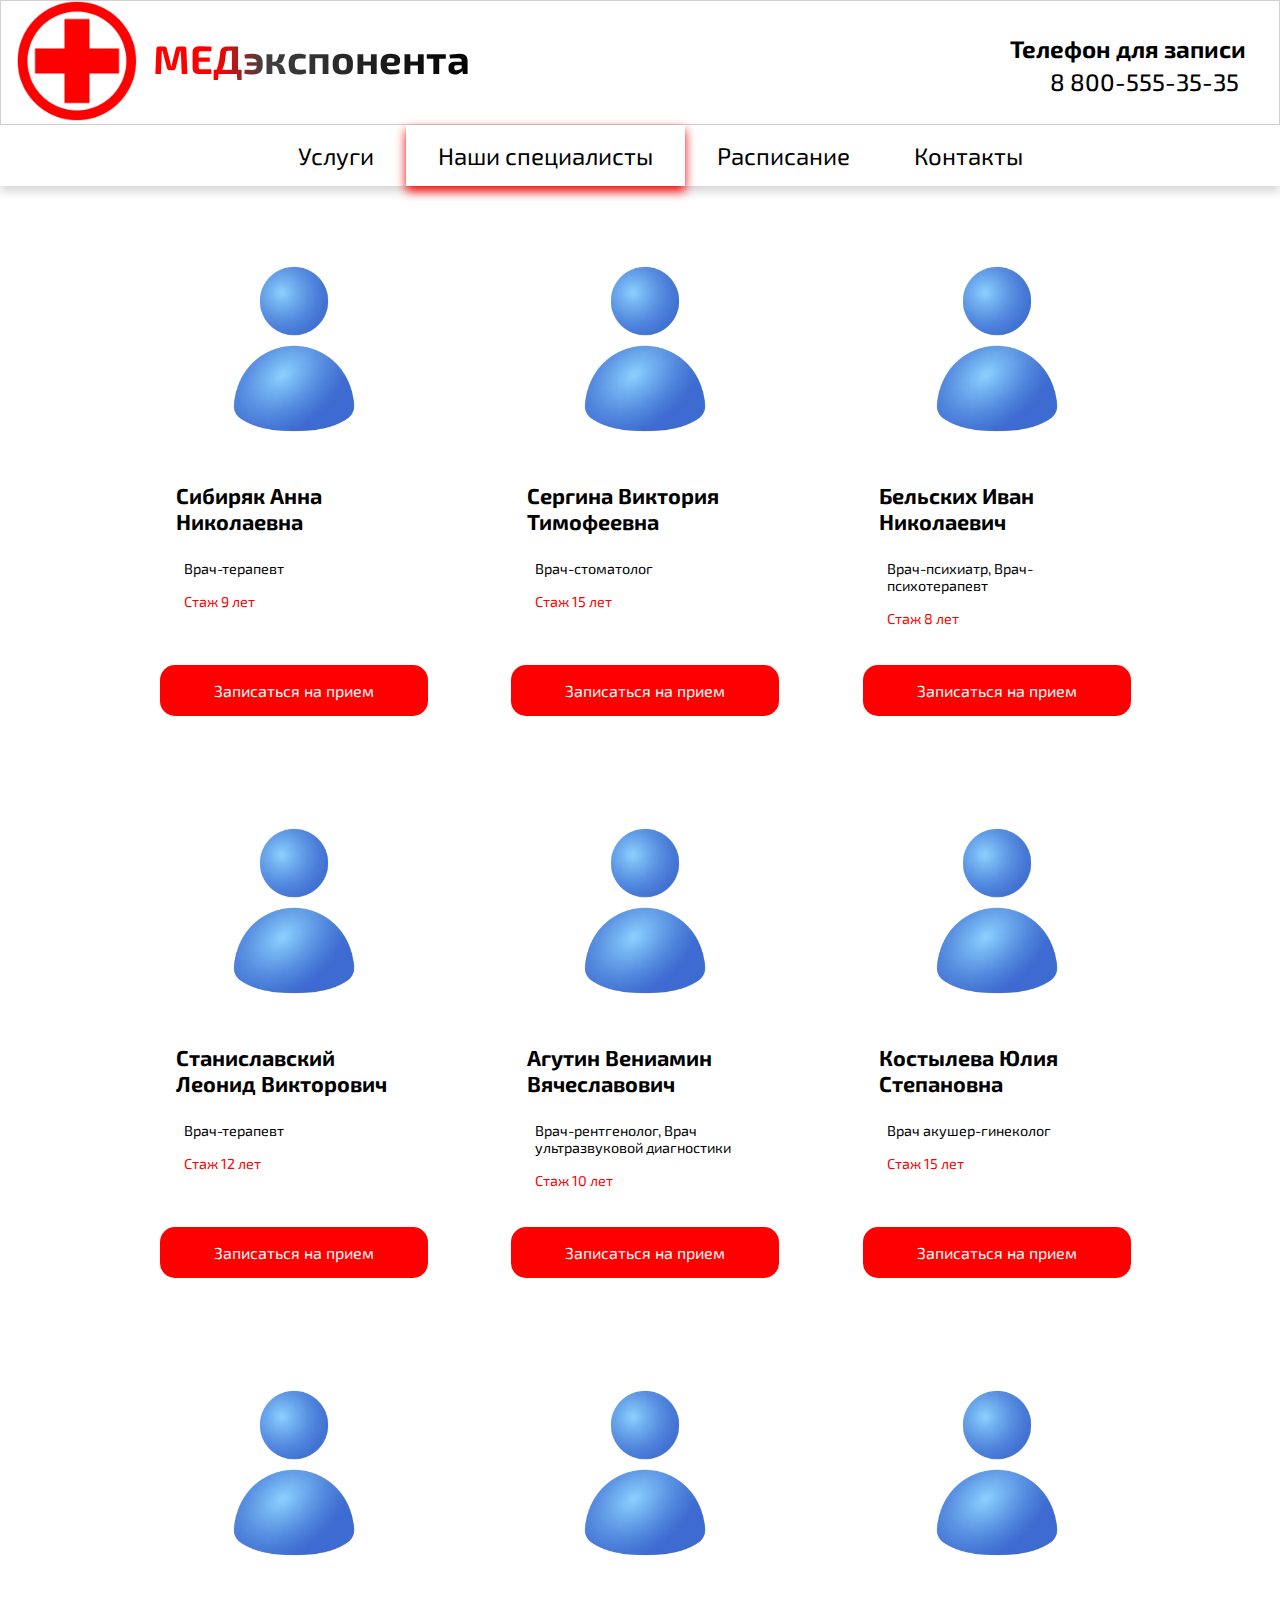
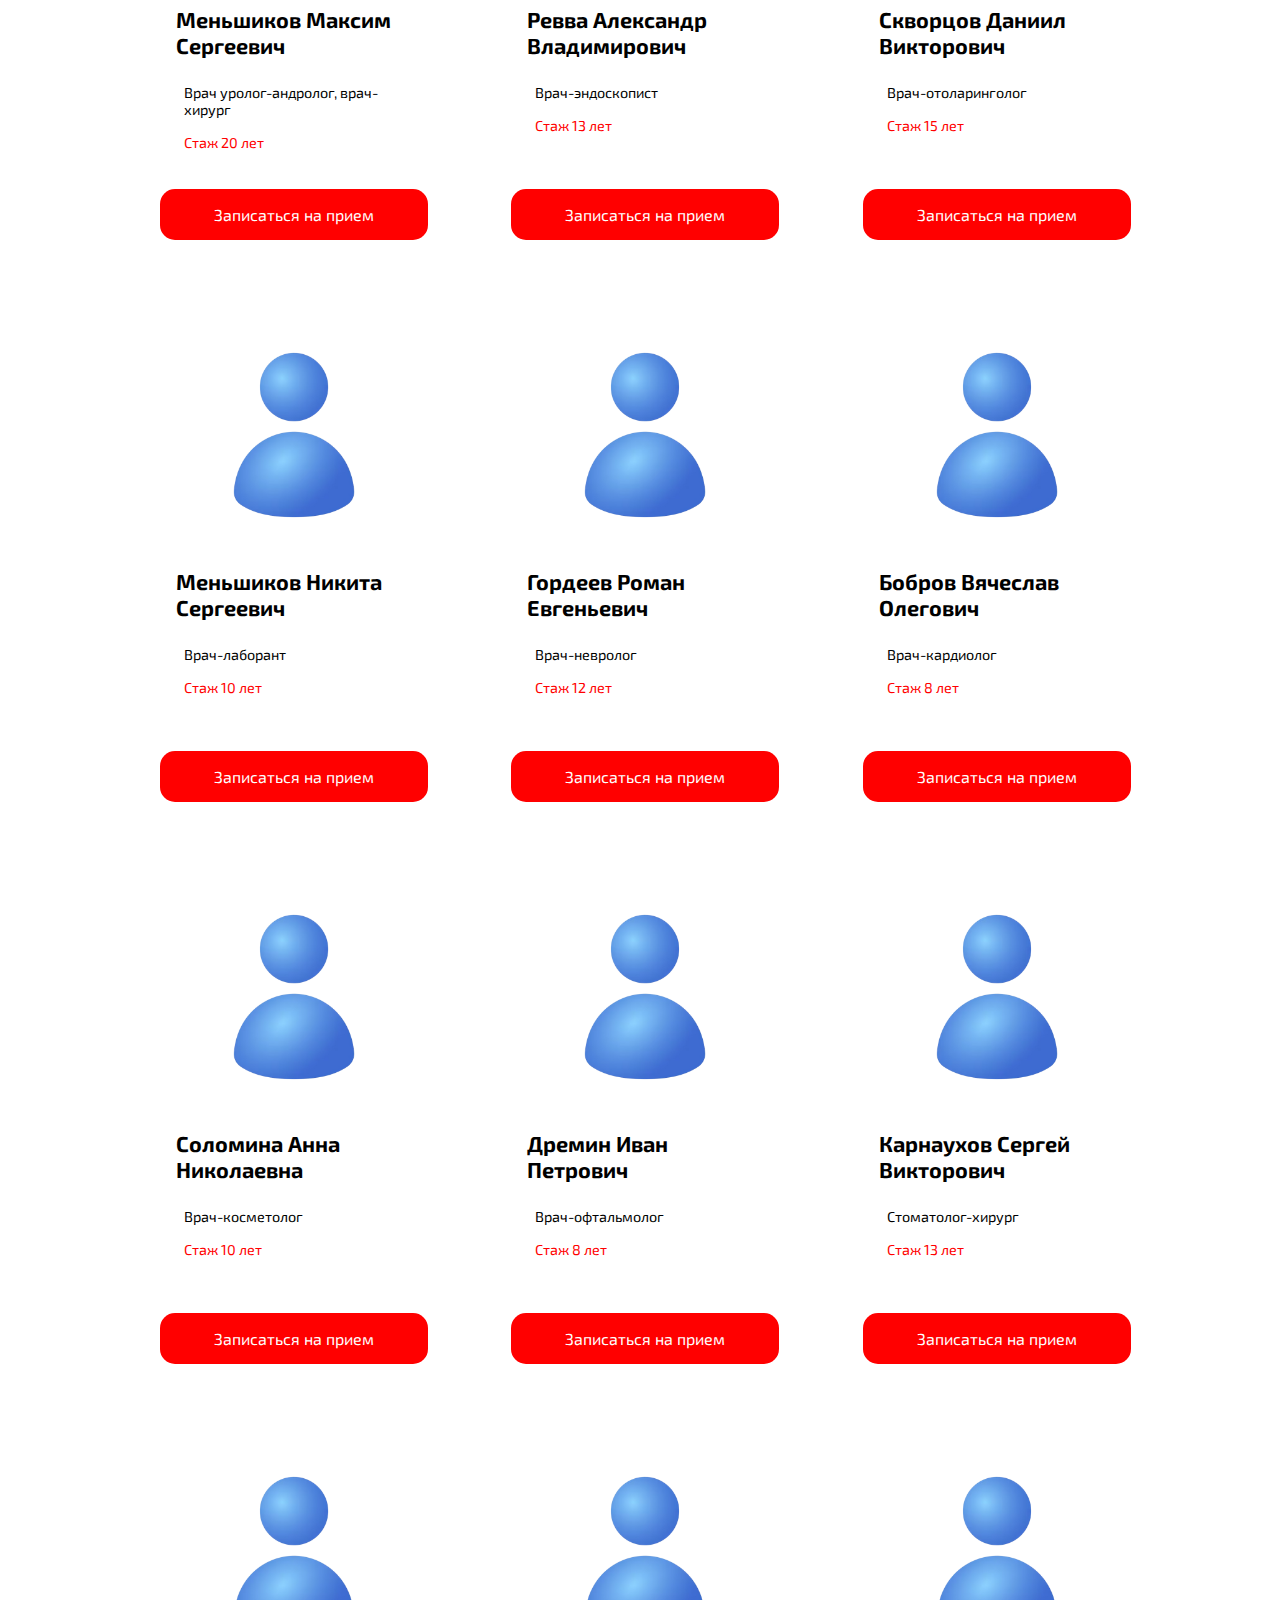
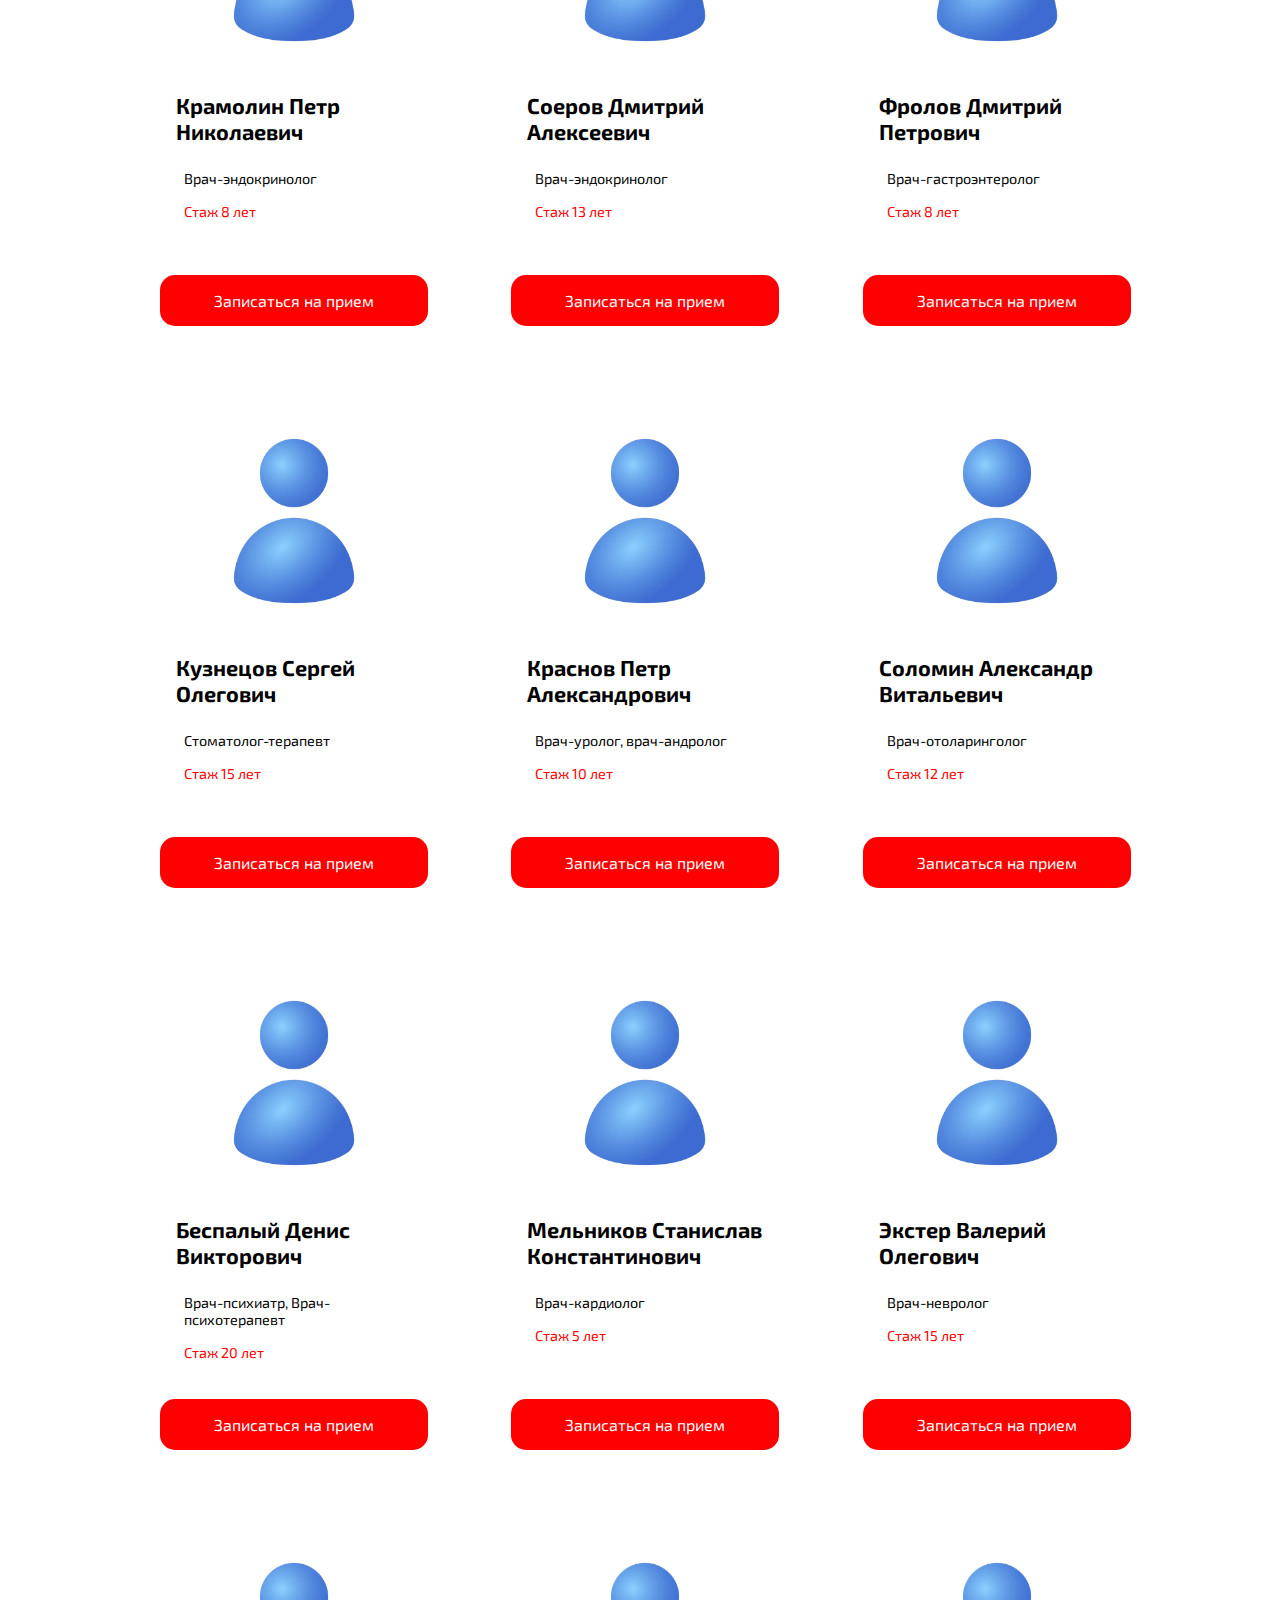
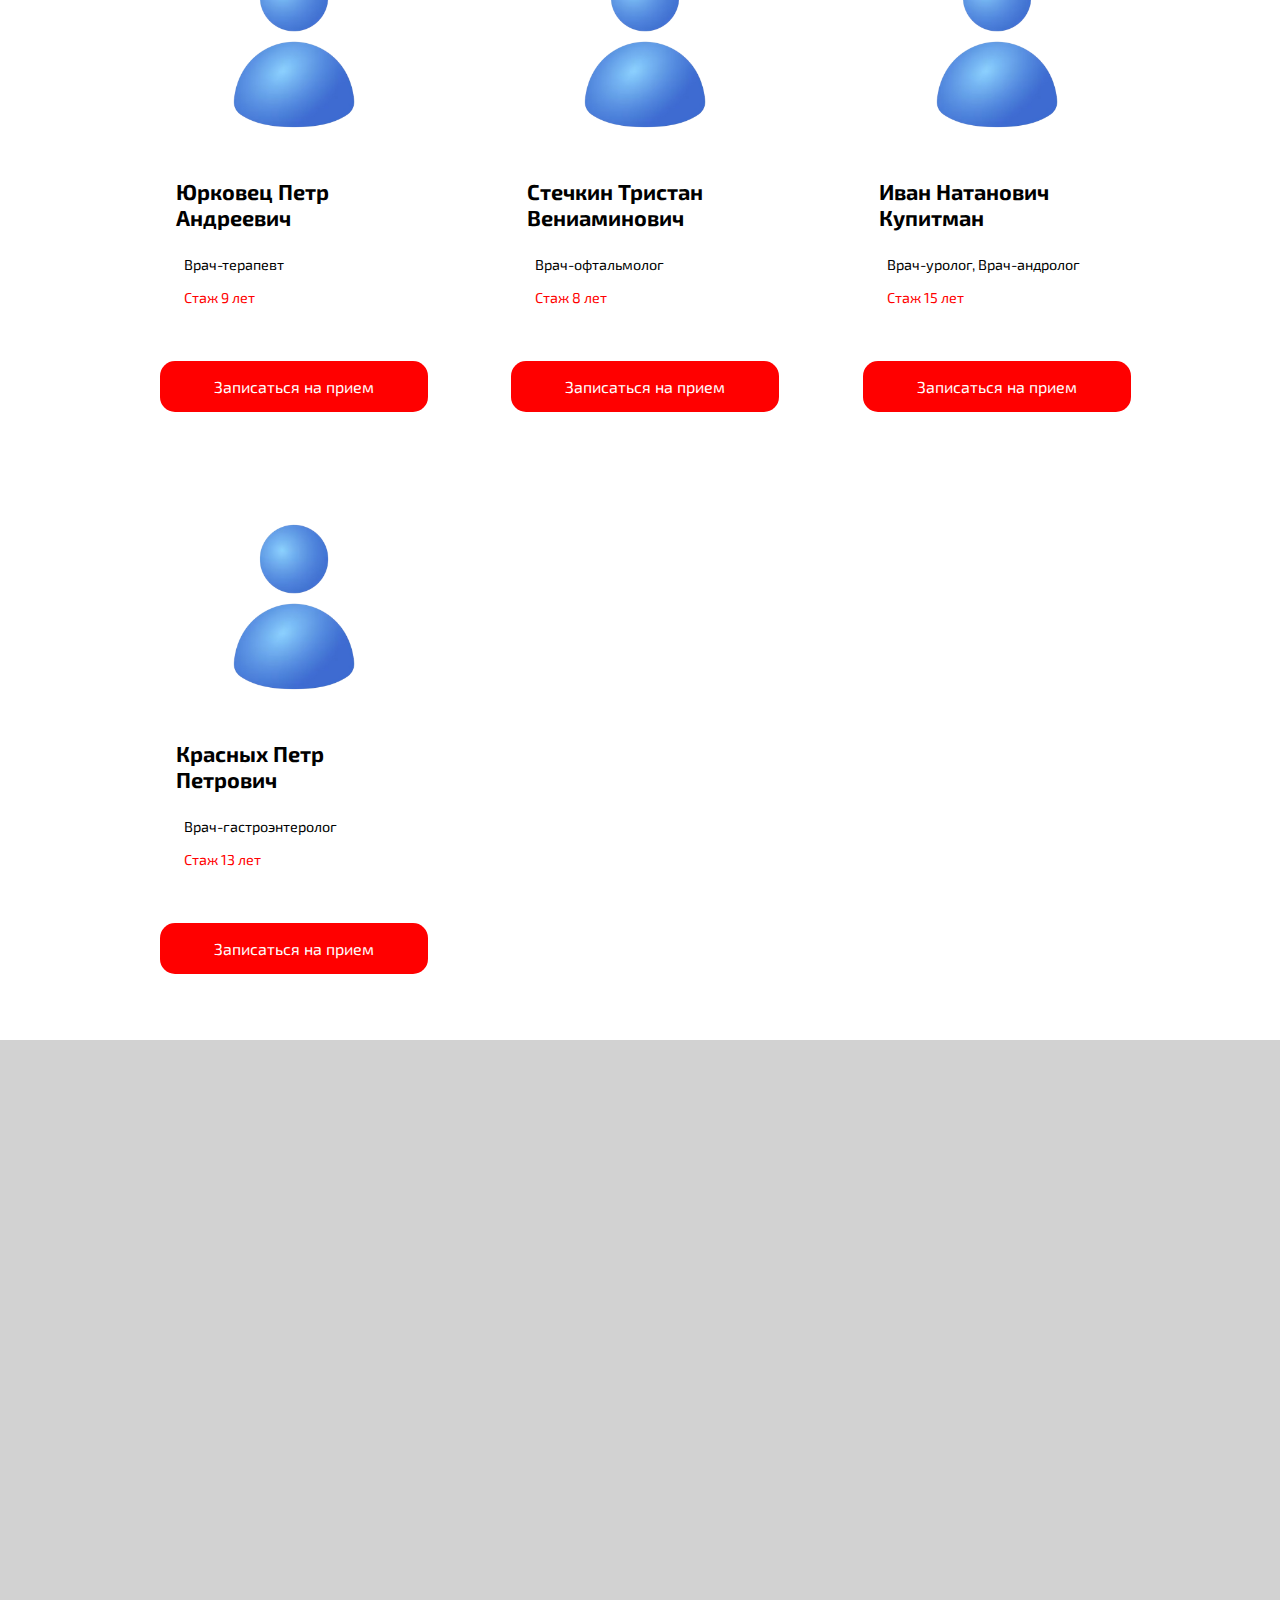
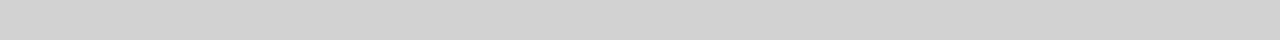
<file: pages/specialists.html>
<!DOCTYPE html>
<html lang="en">
<head>
    <meta charset="UTF-8">
    <meta name="viewport" content="width=device-width, initial-scale=1.0">
    <link rel="stylesheet" href="/styles/defalut.css">
    <link rel="stylesheet" href="/styles/header.css">
    <link rel="stylesheet" href="/styles/main.css">
    <link rel="stylesheet" href="/styles/footer.css">
    <link rel="stylesheet" href="/styles/navigation.css">
    <link rel="stylesheet" href="/styles/specialists.css">
    <title>Главная</title>
</head>
<body>
    <header>
        <a href="index.html">
        <div class="naming-wrapper">
                <div class="logo">
                    <img src="/images/red_crest.png" alt="крест" class="logo-image">
                </div>
               <h1 class="naming">МЕДэкспонента</h1>
            </div>
        </a>
       <div class="registration-block">
        <h2>Телефон для записи</h2>
        <span class="registration-phone">8 800-555-35-35</span>
       </div>
    </header>
    <nav class="nav-menu">
        <ul class="refs-list">
            <li><a href="/pages/services.html">Услуги</a></li>
            <li class="nav-selected"><a href="/pages/specialists.html">Наши специалисты</a></li>
            <li><a href="/pages/schedule.html">Расписание</a></li>
            <li><a href="/pages/contacts.html">Контакты</a></li>
            <!-- <li><a href="">Заглушка</a></li> -->
        </ul>
    </nav>
    <main>
        <div class="specialists-list">
            <section class="spec-category">
                <div class="specialist-card">
                    <div class="img-container"><img src="/images/avatar.png" alt=""></div>
                    <div class="description">
                        <h2>Сибиряк Анна Николаевна</h2>
                        <p>Врач-терапевт</p> 
                        <p class="experience">Стаж 9 лет</p>
                    </div>
                    <button class="sign-up">Записаться на прием</button>
                </div>
                <div class="specialist-card">
                    <div class="img-container"><img src="/images/avatar.png" alt=""></div>
                    <div class="description">
                        <h2>Сергина Виктория Тимофеевна</h2>
                        <p>Врач-стоматолог</p> 
                        <p class="experience">Стаж 15 лет</p>
                    </div>
                    <button class="sign-up">Записаться на прием</button>
                </div>
                <div class="specialist-card">
                    <div class="img-container"><img src="/images/avatar.png" alt=""></div>
                    <div class="description">
                        <h2>Бельских Иван Николаевич</h2>
                        <p>Врач-психиатр, Врач-психотерапевт</p> 
                        <p class="experience">Стаж 8 лет</p>
                    </div>
                    <button class="sign-up">Записаться на прием</button>
                </div>
                <div class="specialist-card">
                    <div class="img-container"><img src="/images/avatar.png" alt=""></div>
                    <div class="description">
                        <h2>Станиславский Леонид Викторович</h2>
                        <p>Врач-терапевт</p> 
                        <p class="experience">Стаж 12 лет</p>
                    </div>
                    <button class="sign-up">Записаться на прием</button>
                </div>
                <div class="specialist-card">
                    <div class="img-container"><img src="/images/avatar.png" alt=""></div>
                    <div class="description">
                        <h2>Агутин Вениамин Вячеславович</h2>
                        <p>Врач-рентгенолог, Врач ультразвуковой диагностики</p> 
                        <p class="experience">Стаж 10 лет</p>
                    </div>
                    <button class="sign-up">Записаться на прием</button>
                </div>
                <div class="specialist-card">
                    <div class="img-container"><img src="/images/avatar.png" alt=""></div>
                    <div class="description">
                        <h2>Костылева Юлия Степановна</h2>
                        <p>Врач акушер-гинеколог</p> 
                        <p class="experience">Стаж 15 лет</p>
                    </div>
                    <button class="sign-up">Записаться на прием</button>
                </div>
                <div class="specialist-card">
                    <div class="img-container"><img src="/images/avatar.png" alt=""></div>
                    <div class="description">
                        <h2>Меньшиков Максим Сергеевич</h2>
                        <p>Врач уролог-андролог, врач-хирург</p> 
                        <p class="experience">Стаж 20 лет</p>
                    </div>
                    <button class="sign-up">Записаться на прием</button>
                </div>
                <div class="specialist-card">
                    <div class="img-container"><img src="/images/avatar.png" alt=""></div>
                    <div class="description">
                        <h2>Ревва Александр Владимирович</h2>
                        <p>Врач-эндоскопист</p> 
                        <p class="experience">Стаж 13 лет</p>
                    </div>
                    <button class="sign-up">Записаться на прием</button>
                </div>
                <div class="specialist-card">
                    <div class="img-container"><img src="/images/avatar.png" alt=""></div>
                    <div class="description">
                        <h2>Скворцов Даниил Викторович</h2>
                        <p>Врач-отоларинголог</p> 
                        <p class="experience">Стаж 15 лет</p>
                    </div>
                    <button class="sign-up">Записаться на прием</button>
                </div>
                <div class="specialist-card">
                    <div class="img-container"><img src="/images/avatar.png" alt=""></div>
                    <div class="description">
                        <h2>Меньшиков Никита Сергеевич</h2>
                        <p>Врач-лаборант</p> 
                        <p class="experience">Стаж 10 лет</p>
                    </div>
                    <button class="sign-up">Записаться на прием</button>
                </div>
                <div class="specialist-card">
                    <div class="img-container"><img src="/images/avatar.png" alt=""></div>
                    <div class="description">
                        <h2>Гордеев Роман Евгеньевич</h2>
                        <p>Врач-невролог</p> 
                        <p class="experience">Стаж 12 лет</p>
                    </div>
                    <button class="sign-up">Записаться на прием</button>
                </div>
                <div class="specialist-card">
                    <div class="img-container"><img src="/images/avatar.png" alt=""></div>
                    <div class="description">
                        <h2>Бобров Вячеслав Олегович</h2>
                        <p>Врач-кардиолог</p> 
                        <p class="experience">Стаж 8 лет</p>
                    </div>
                    <button class="sign-up">Записаться на прием</button>
                </div>
                <div class="specialist-card">
                    <div class="img-container"><img src="/images/avatar.png" alt=""></div>
                    <div class="description">
                        <h2>Соломина Анна Николаевна</h2>
                        <p>Врач-косметолог</p> 
                        <p class="experience">Стаж 10 лет</p>
                    </div>
                    <button class="sign-up">Записаться на прием</button>
                </div>
                <div class="specialist-card">
                    <div class="img-container"><img src="/images/avatar.png" alt=""></div>
                    <div class="description">
                        <h2>Дремин Иван Петрович</h2>
                        <p>Врач-офтальмолог</p> 
                        <p class="experience">Стаж 8 лет</p>
                    </div>
                    <button class="sign-up">Записаться на прием</button>
                </div>
                <div class="specialist-card">
                    <div class="img-container"><img src="/images/avatar.png" alt=""></div>
                    <div class="description">
                        <h2>Карнаухов Сергей Викторович</h2>
                        <p>Стоматолог-хирург</p> 
                        <p class="experience">Стаж 13 лет</p>
                    </div>
                    <button class="sign-up">Записаться на прием</button>
                </div>
                <div class="specialist-card">
                    <div class="img-container"><img src="/images/avatar.png" alt=""></div>
                    <div class="description">
                        <h2>Крамолин Петр Николаевич</h2>
                        <p>Врач-эндокринолог</p> 
                        <p class="experience">Стаж 8 лет</p>
                    </div>
                    <button class="sign-up">Записаться на прием</button>
                </div>
                <div class="specialist-card">
                    <div class="img-container"><img src="/images/avatar.png" alt=""></div>
                    <div class="description">
                        <h2>Соеров Дмитрий Алексеевич</h2>
                        <p>Врач-эндокринолог</p> 
                        <p class="experience">Стаж 13 лет</p>
                    </div>
                    <button class="sign-up">Записаться на прием</button>
                </div>
                <div class="specialist-card">
                    <div class="img-container"><img src="/images/avatar.png" alt=""></div>
                    <div class="description">
                        <h2>Фролов Дмитрий Петрович</h2>
                        <p>Врач-гастроэнтеролог</p> 
                        <p class="experience">Стаж 8 лет</p>
                    </div>
                    <button class="sign-up">Записаться на прием</button>
                </div>
                <div class="specialist-card">
                    <div class="img-container"><img src="/images/avatar.png" alt=""></div>
                    <div class="description">
                        <h2>Кузнецов Сергей Олегович</h2>
                        <p>Стоматолог-терапевт</p> 
                        <p class="experience">Стаж 15 лет</p>
                    </div>
                    <button class="sign-up">Записаться на прием</button>
                </div>
                <div class="specialist-card">
                    <div class="img-container"><img src="/images/avatar.png" alt=""></div>
                    <div class="description">
                        <h2>Краснов Петр Александрович</h2>
                        <p>Врач-уролог, врач-андролог</p> 
                        <p class="experience">Стаж 10 лет</p>
                    </div>
                    <button class="sign-up">Записаться на прием</button>
                </div>
                <div class="specialist-card">
                    <div class="img-container"><img src="/images/avatar.png" alt=""></div>
                    <div class="description">
                        <h2>Соломин Александр Витальевич</h2>
                        <p>Врач-отоларинголог</p> 
                        <p class="experience">Стаж 12 лет</p>
                    </div>
                    <button class="sign-up">Записаться на прием</button>
                </div>
                <div class="specialist-card">
                    <div class="img-container"><img src="/images/avatar.png" alt=""></div>
                    <div class="description">
                        <h2>Беспалый Денис Викторович</h2>
                        <p>Врач-психиатр, Врач-психотерапевт</p> 
                        <p class="experience">Стаж 20 лет</p>
                    </div>
                    <button class="sign-up">Записаться на прием</button>
                </div>
                <div class="specialist-card">
                    <div class="img-container"><img src="/images/avatar.png" alt=""></div>
                    <div class="description">
                        <h2>Мельников Станислав Константинович</h2>
                        <p>Врач-кардиолог</p> 
                        <p class="experience">Стаж 5 лет</p>
                    </div>
                    <button class="sign-up">Записаться на прием</button>
                </div>
                <div class="specialist-card">
                    <div class="img-container"><img src="/images/avatar.png" alt=""></div>
                    <div class="description">
                        <h2>Экстер Валерий Олегович</h2>
                        <p>Врач-невролог</p> 
                        <p class="experience">Стаж 15 лет</p>
                    </div>
                    <button class="sign-up">Записаться на прием</button>
                </div>
                <div class="specialist-card">
                    <div class="img-container"><img src="/images/avatar.png" alt=""></div>
                    <div class="description">
                        <h2>Юрковец Петр Андреевич</h2>
                        <p>Врач-терапевт</p> 
                        <p class="experience">Стаж 9 лет</p>
                    </div>
                    <button class="sign-up">Записаться на прием</button>
                </div>
                <div class="specialist-card">
                    <div class="img-container"><img src="/images/avatar.png" alt=""></div>
                    <div class="description">
                        <h2>Стечкин Тристан Вениаминович</h2>
                        <p>Врач-офтальмолог</p> 
                        <p class="experience">Стаж 8 лет</p>
                    </div>
                    <button class="sign-up">Записаться на прием</button>
                </div>
                <div class="specialist-card">
                    <div class="img-container"><img src="/images/avatar.png" alt=""></div>
                    <div class="description">
                        <h2>Иван Натанович Купитман</h2>
                        <p>Врач-уролог, Врач-андролог</p> 
                        <p class="experience">Стаж 15 лет</p>
                    </div>
                    <button class="sign-up">Записаться на прием</button>
                </div>
                <div class="specialist-card">
                    <div class="img-container"><img src="/images/avatar.png" alt=""></div>
                    <div class="description">
                        <h2>Красных Петр Петрович</h2>
                        <p>Врач-гастроэнтеролог</p> 
                        <p class="experience">Стаж 13 лет</p>
                    </div>
                    <button class="sign-up">Записаться на прием</button>
                </div>
                
            </section>
        </div>
    </main>
    <footer>

    </footer>
</body>
</html>
</file>
<file: styles/main.css>
main{
    width: 80%;
    margin: 0 auto;
    /* border: rgba(111, 111, 111, 0.255) 1px solid; */
}

.news-block{
    font-size: 2rem;
    font-family: 'Exo';
    display: flex;
    flex-direction: column;
    align-items: center;
}


.news-block article{
    margin: 0.5rem 1rem;
    border-radius: 15px;
    border: 1px var(--light-black) solid;
    padding: 0.75rem;
    transition: 0.3s;
    user-select: none;
}

.news-block article:hover{
    box-shadow: 0 0 5px 1px rgba(255, 0, 0, 0.468);

}


.special-news{
    color: var(--red);
}

.service-list{
    display: flex;
    flex-direction: column;
    /* align-items: center; */
    font-family: 'Exo';
    padding: 4rem 0 2rem 0;
}

.service-list h1{
    font-size: 3rem;
    margin: 1rem 0;
}

.list-wrapper{
    font-size: 1.5rem;
    list-style: none;
    margin: 0;
}

.list-wrapper li{
    margin: 1rem 0;
    border: 1px var(--light-black) solid;
    border-radius: 20px;
    padding: 1rem;
    transition: 0.3s;
}

.list-wrapper li:hover{
    box-shadow: 0 0 5px 1px rgba(255, 0, 0, 0.468);
}


.full-services{
    background: var(--red);
    cursor: pointer;
    color: white;
}


.full-services:hover{
    box-shadow: 0 0 5px 1px var(--light-black);
}
</file>
<file: styles/header.css>
header{
    display: flex;
    flex-direction: row;
    align-items: center;
    font-family: 'Exo';
    align-content: center;
    justify-content: space-between;
    border: 1px var(--light-black) solid;

}


.naming-wrapper{
    display: flex;

}

.naming{
    font-size: 2.5rem;
    align-content: center;
    text-align: center;
    padding-bottom: 0.6rem ;
    background: linear-gradient(to right, rgb(255, 0, 0) 0%, rgb(255, 0, 0) 20%, rgb(65, 65, 65) 35%, rgb(0, 0, 0) 100%);
    -webkit-background-clip: text;
    background-clip: text;
    color: transparent;
    
}

.logo{
    margin: 0 1rem;
}

.logo-image{
    width: 120px;
    height: auto;
}

.registration-block{
    display: flex;
    flex-direction: column;
}

.registration-block h2{
    margin: 0.3rem 0;
}

.registration-phone{
    font-size: 1.5rem;
    font-weight: 500;
    margin: 0 2.5rem;
}


@media (max-width: 1024px) {
    header {
        padding: 15px;
    }
    
    .naming {
        font-size: 2rem;
    }
    
    .logo-image {
        width: 100px;
    }
}

@media (max-width: 768px) {
    header {
        flex-direction: column;
        text-align: center;
        padding: 10px;
    }
    
    .naming-wrapper {
        flex-direction: column;
        align-items: center;
        margin-bottom: 10px;
    }
    
    .naming {
        font-size: 1.8rem;
        padding-bottom: 0.4rem;
    }
    
    .logo {
        margin: 0.5rem 0;
    }
    
    .logo-image {
        width: 90px;
    }
    
    .registration-block {
        align-items: center;
        width: 100%;
    }
    
    .registration-block h2 {
        font-size: 1.2rem;
        margin: 0.2rem 0;
    }
    
    .registration-phone {
        font-size: 1.3rem;
        margin: 0 0 0.5rem 0;
    }
}

@media (max-width: 480px) {
    .naming {
        font-size: 1.5rem;
    }
    
    .logo-image {
        width: 70px;
    }
    
    .registration-block h2 {
        font-size: 1rem;
    }
    
    .registration-phone {
        font-size: 1.1rem;
    }
}
</file>
<file: styles/defalut.css>
@font-face {
    font-family: "Dodo";
    src: url(/fonts/Dodo/DodoRounded_v2-Medium.otf);

    font-family: "Exo";
    src: url(/fonts/Exo_2/Exo2-VariableFont_wght.ttf);
}

:root{
    --red: red;
    --light-black: rgba(0, 0, 0, 0.175);
    --light-red: #fff0f0;
}


body{
    margin: 0;
    padding: 0;
    font-family: 'Exo';
}

a{
    text-decoration: none;
}

h1{
    background: linear-gradient(to right, rgb(255, 0, 0) 5%, rgb(255, 0, 0) 15%, rgb(65, 65, 65) 55%, rgb(0, 0, 0) 100%);
    -webkit-background-clip: text;
    background-clip: text;
    color: transparent;
}
</file>
<file: styles/footer.css>
footer{
    background: var(--light-black);
    height: 600px;
    width: 100%;
}


@media (max-width: 768px) {
    footer {
        padding: 15px;
        text-align: center;
    }
}

@media (max-width: 480px) {
    footer {
        padding: 10px;
        font-size: 0.9rem;
    }
}
</file>
<file: styles/navigation.css>
.nav-menu{
    display: flex;
    box-shadow: 0px 5px 10px var(--light-black);
    align-items: center;
    flex-direction: column;
}

.refs-list{
    display: flex;
    flex-direction: row;
    list-style: none;
    margin: 0;

}

.refs-list li{
    padding: 1rem 2rem;
    font-family: 'Exo';
    transition: 0.3s;
    height: fit-content;
    width: fit-content;
    display: flex;
    align-items: center;
    flex-direction: column;

    
    
}

.refs-list li:hover{
    box-shadow: 0px 5px 10px var(--red);
    cursor: pointer;
}


.refs-list li a{
    font-size: 1.5rem;
    text-decoration: none;
    color: black;
}

.nav-selected{
    box-shadow: 0px 5px 10px var(--red);
}




@media (max-width: 1024px) {
    .refs-list li a {
        font-size: 1.3rem;
    }
}

@media (max-width: 768px) {
    .nav-menu {
        padding: 0;
    }
    
    .refs-list {
        flex-wrap: wrap;
        justify-content: center;
        padding: 0;
    }
    
    .refs-list li {
        padding: 0.8rem 1.5rem;
    }
    
    .refs-list li a {
        font-size: 1.1rem;
    }
}

@media (max-width: 600px) {
    .refs-list li {
        padding: 0.8rem 1rem;
    }
    
    .refs-list li a {
        font-size: 1rem;
    }
}

@media (max-width: 480px) {
    .nav-menu {
        width: 100%;
    }
    
    .refs-list {
        flex-direction: column;
        width: 100%;
        padding: 0;
    }
    
    .refs-list li {
        width: 100%;
        padding: 0.7rem 0;
        text-align: center;
        border-bottom: 1px solid rgba(0,0,0,0.1);
    }
    
    .refs-list li:last-child {
        border-bottom: none;
    }
    
    .refs-list li a {
        font-size: 1.1rem;
        display: block;
        width: 100%;
    }
    
    .refs-list li:hover {
        box-shadow: none;
        background-color: rgba(255, 0, 0, 0.05);
    }
    
    .nav-selected {
        box-shadow: none;
        background-color: rgba(255, 0, 0, 0.1);
    }
}
</file>
<file: styles/contacts.css>
h1{
    font-size: 4rem;
}

.address-container{
    font-size: 1.5rem;
}

.address-container p{
    margin: 1rem 0;
}

.contacts-container{
    margin: 1.5rem 0;
}

.phone{
    font-size: 1.5rem;
    margin: 0;
}

main section{
    margin: 3rem 0;

}

main section h2{
    margin: 0.5rem 0;
}

.email{
    font-size: 1.5rem;
    margin: 0;
}
</file>
<file: styles/schedule.css>
.schedule-table{
    width: 100%;
    border-collapse: collapse;
    min-width: 900px;
    margin: 3rem 0;
}
      
thead {
     background-color: var(--light-red);
}
        
th {
    padding: 18px 15px;
    text-align: left;
    font-weight: 600;
    color: black;
    border-bottom: 2px solid var(--light-black);
    font-size: 16px;
}
        
th:first-child {
    width: 220px;
}
        
td {
    padding: 16px 15px;
    border-bottom: 1px solid var(--light-red);
    vertical-align: top;
}
        
tr:hover {
    background-color: #fff0f0;
}
        
.specialist-name {
    font-weight: 600;
    color: var(--red);
    margin-bottom: 5px;
}
        
.specialist-specialty {
    font-size: 14px;
    color: #666;
}
        
.schedule-cell {
    min-height: 60px;
}
        
.work-slot {

    padding: 10px;
    margin-bottom: 8px;
    border-radius: 0 4px 4px 0;
    font-size: 1rem;
}
        
        
.day-off {
    color: #999;
    font-style: italic;
    padding: 10px;
    text-align: center;
}
        
.day-header {
    position: relative;
}
        
.day-number {
    display: inline-block;
    background-color: var(--red);
    color: white;
    width: 28px;
    height: 28px;
    line-height: 28px;
    text-align: center;
    border-radius: 50%;
    margin-right: 8px;
    font-size: 14px;
}
</file>
<file: styles/services.css>
.services-section{
    display: flex;
    flex-direction: column;
}

.services-section h1{
    font-size: 3rem;

}

.diagnositcs{
    border: 1px var(--light-black) solid;
    border-radius: 15px;
}

.diagnositcs-list{
    list-style: none;
}
</file>
<file: styles/specialists.css>
.spec-category{
    display: grid;
    grid-template-columns: repeat(auto-fit, minmax(300px, auto));
    margin: 2rem 0;
    gap: 30px;

}

.specialist-card{
    width: 300px;
    height: 500px;
    border-radius: 15px;
    margin: 1rem;
    background: transparent;
    overflow: hidden;
    transition: .4s;
    display: flex;
    flex-direction: column;

}

.specialist-card:hover{
    cursor: pointer;
    box-shadow: 0px 5px 25px var(--light-black);
}

.img-container{
    height: 230px;
    background: transparent;
    display: flex;
    align-items: center;
    flex-direction: column;
}

.img-container img{
    height: 100%;
}

.description{
    padding: 0 2rem;
    display: flex;
    flex-direction: column;
    height: 185px;
    font-size: 0.9rem ;
}

.description p{
    margin: 0.5rem;
}

.experience{
    color: var(--red);
}

.sign-up{
    background: var(--red);
    border-radius: 15px;
    padding: 1rem;
    color: white;
    font-family: 'Exo';
    cursor: pointer;
    border: none;
    font-size: 1rem;
    margin: 1rem;
    
}

.sign-up:hover{
    box-shadow: 0px 5px 10px var(--light-black);
    cursor: pointer;
}
</file>
